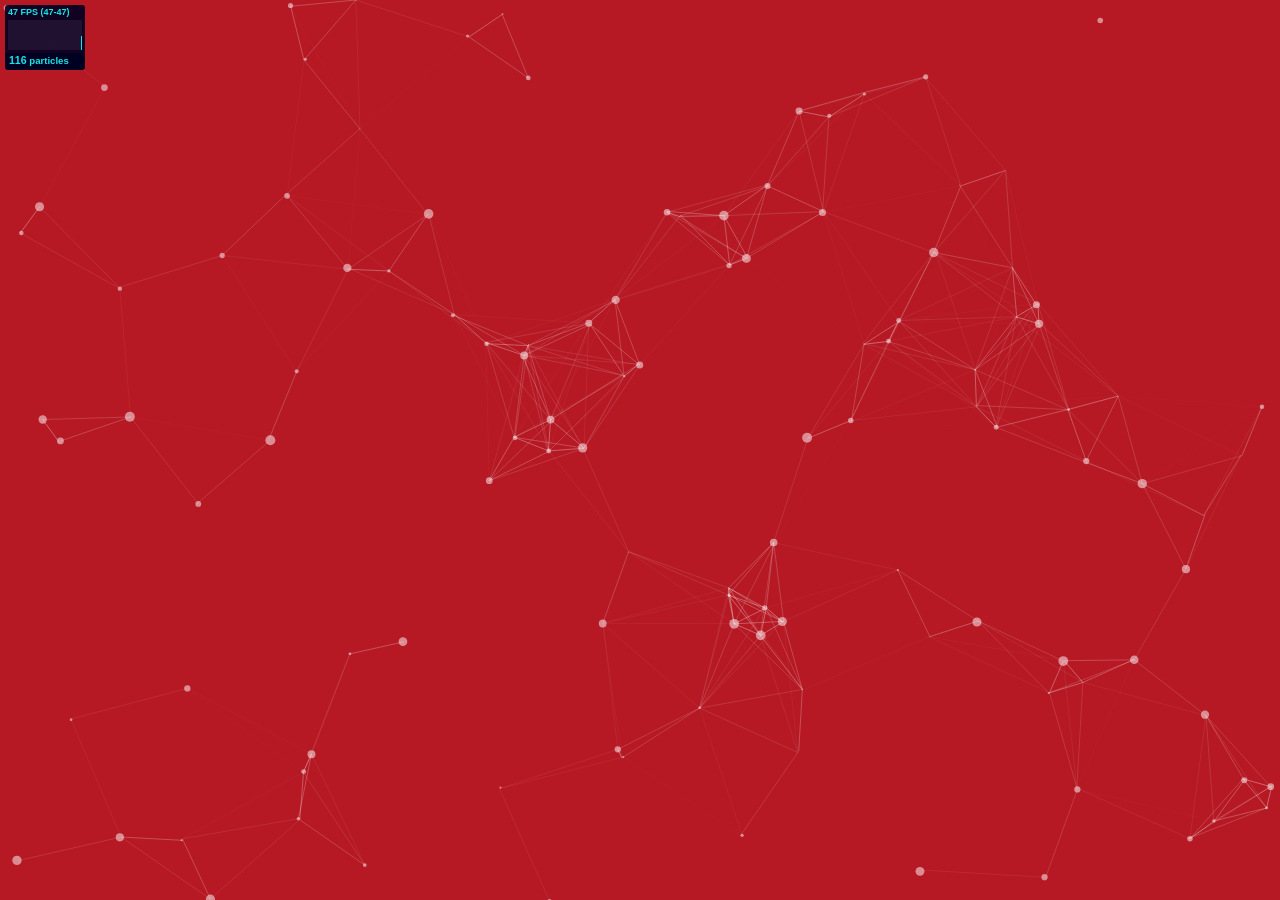
<file: js/particles.js-master/demo/index.html>
<!DOCTYPE html>
<html lang="en">
<head>
  <meta charset="utf-8">
  <title>particles.js</title>
  <meta name="description" content="particles.js is a lightweight JavaScript library for creating particles.">
  <meta name="author" content="Vincent Garreau" />
  <meta name="viewport" content="width=device-width, initial-scale=1.0, minimum-scale=1.0, maximum-scale=1.0, user-scalable=no">
  <link rel="stylesheet" media="screen" href="css/style.css">
</head>
<body>

<!-- count particles -->
<div class="count-particles">
  <span class="js-count-particles">--</span> particles
</div>

<!-- particles.js container -->
<div id="particles-js"></div>

<!-- scripts -->
<script src="../particles.js"></script>
<script src="js/app.js"></script>

<!-- stats.js -->
<script src="js/lib/stats.js"></script>
<script>
  var count_particles, stats, update;
  stats = new Stats;
  stats.setMode(0);
  stats.domElement.style.position = 'absolute';
  stats.domElement.style.left = '0px';
  stats.domElement.style.top = '0px';
  document.body.appendChild(stats.domElement);
  count_particles = document.querySelector('.js-count-particles');
  update = function() {
    stats.begin();
    stats.end();
    if (window.pJSDom[0].pJS.particles && window.pJSDom[0].pJS.particles.array) {
      count_particles.innerText = window.pJSDom[0].pJS.particles.array.length;
    }
    requestAnimationFrame(update);
  };
  requestAnimationFrame(update);
</script>

</body>
</html>
</file>
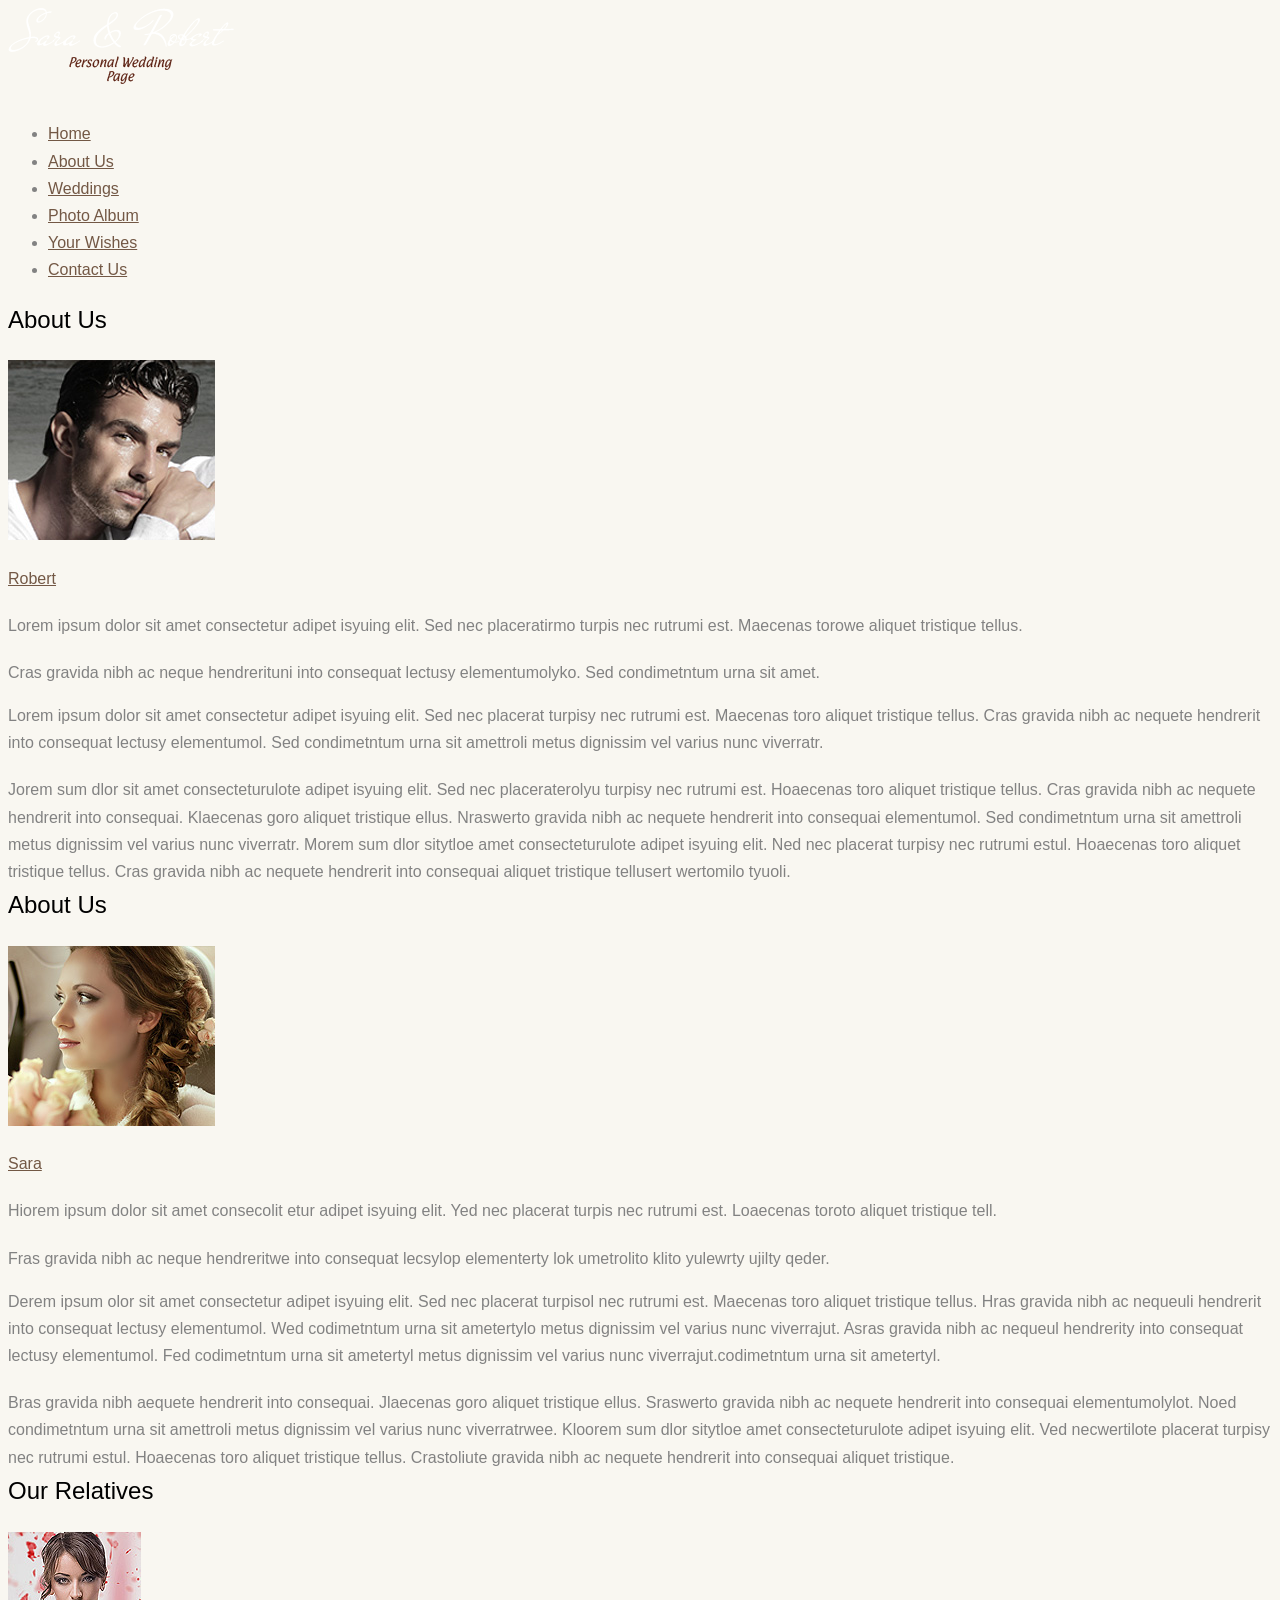
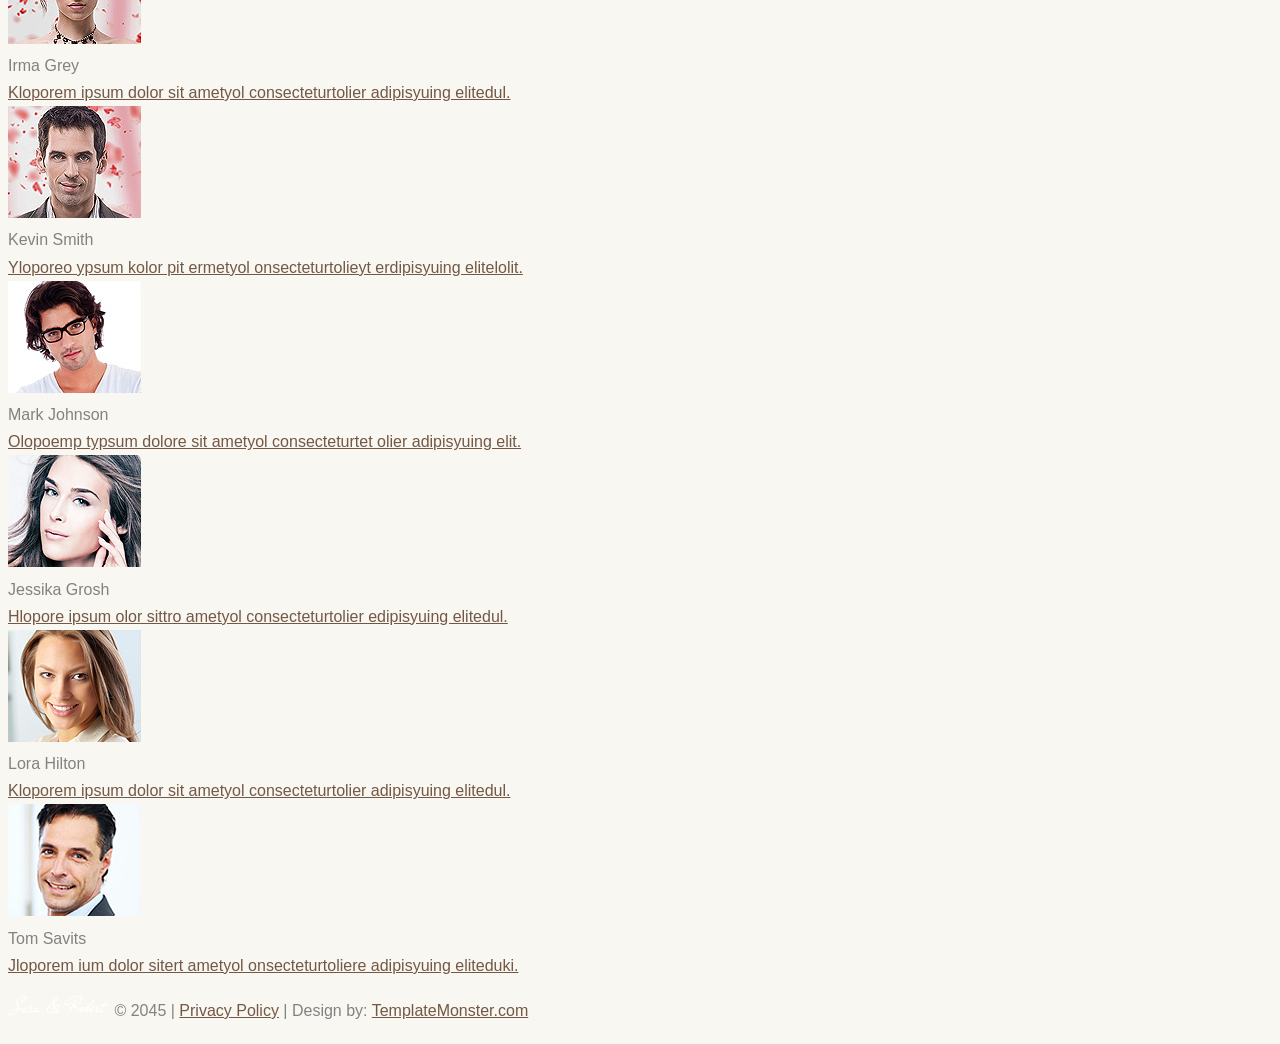
<file: about-us.html>
<!DOCTYPE html>
<html lang="en">
<head>
<title>Sara &amp; Robert | About Us</title>
<meta charset="utf-8">
<link rel="icon" href="images/favicon.ico">
<link rel="shortcut icon" href="images/favicon.ico">
<link rel="stylesheet" href="css/style.css">
<script src="js/jquery.js"></script>
<script src="js/jquery-migrate-1.1.1.js"></script>
<script src="js/superfish.js"></script>
<script src="js/jquery.equalheights.js"></script>
<script src="js/jquery.easing.1.3.js"></script>
<!--[if lt IE 9]>
<script src="js/html5shiv.js"></script>
<link rel="stylesheet" media="screen" href="css/ie.css">
<![endif]-->
</head>
<body  class="page1">
<header>
  <div class="container_12">
    <div class="grid_12">
      <h1><a href="index.html"><img src="images/logo.png" alt=""></a></h1>
      <div class="menu_block">
        <nav>
          <ul class="sf-menu">
            <li><a href="index.html">Home</a></li>
            <li class="with_ul current"><a href="about-us.html">About Us</a>
              <ul>
                <li><a href="#">Presentation</a></li>
                <li><a href="#">Calendar</a></li>
              </ul>
            </li>
            <li><a href="weddings.html">Weddings</a></li>
            <li><a href="photo-album.html">Photo Album</a></li>
            <li><a href="your-wishes.html">Your Wishes</a></li>
            <li><a href="contact-us.html">Contact Us</a></li>
          </ul>
        </nav>
        <div class="clear"></div>
      </div>
      <div class="clear"></div>
    </div>
  </div>
</header>
<div class="content">
  <div class="container_12">
    <div class="grid_6">
      <h2>About Us</h2>
      <img src="images/page2_img1.jpg" alt="" class="img_inner fleft fl2">
      <div class="extra_wrapper">
        <p class="text1 col1"> <a href="#">Robert</a> </p>
        <p>Lorem ipsum dolor sit amet consectetur adipet isyuing elit. Sed nec placeratirmo turpis nec rutrumi est. Maecenas torowe aliquet tristique tellus. </p>
        Cras gravida nibh ac neque hendrerituni into consequat lectusy elementumolyko. Sed condimetntum urna sit amet. </div>
      <div class="clear"></div>
      <p>Lorem ipsum dolor sit amet consectetur adipet isyuing elit. Sed nec placerat turpisy nec rutrumi est. Maecenas toro aliquet tristique tellus. Cras gravida nibh ac nequete hendrerit into consequat lectusy elementumol. Sed condimetntum urna sit amettroli metus dignissim vel varius nunc viverratr. </p>
      Jorem sum dlor sit amet consecteturulote adipet isyuing elit. Sed nec placeraterolyu turpisy nec rutrumi est. Hoaecenas toro aliquet tristique tellus. Cras gravida nibh ac nequete hendrerit into consequai. Klaecenas goro aliquet tristique ellus. Nraswerto gravida nibh ac nequete hendrerit into consequai elementumol. Sed condimetntum urna sit amettroli metus dignissim vel varius nunc viverratr. Morem sum dlor sitytloe amet consecteturulote adipet isyuing elit. Ned nec placerat turpisy nec rutrumi estul. Hoaecenas toro aliquet tristique tellus. Cras gravida nibh ac nequete hendrerit into consequai aliquet tristique tellusert wertomilo tyuoli. </div>
    <div class="grid_6">
      <h2>About Us</h2>
      <img src="images/page2_img2.jpg" alt="" class="img_inner fleft fl2">
      <div class="extra_wrapper">
        <p class="text1 col1"> <a href="#">Sara</a> </p>
        <p>Hiorem ipsum dolor sit amet consecolit etur adipet isyuing elit. Yed nec placerat turpis nec rutrumi est. Loaecenas toroto aliquet tristique tell. </p>
        Fras gravida nibh ac neque hendreritwe into consequat lecsylop elementerty lok umetrolito klito yulewrty ujilty qeder. </div>
      <div class="clear"></div>
      <p>Derem ipsum olor sit amet consectetur adipet isyuing elit. Sed nec placerat turpisol nec rutrumi est. Maecenas toro aliquet tristique tellus. Hras gravida nibh ac nequeuli hendrerit into consequat lectusy elementumol. Wed codimetntum urna sit ametertylo metus dignissim vel varius nunc viverrajut. Asras gravida nibh ac nequeul hendrerity into consequat lectusy elementumol. Fed codimetntum urna sit ametertyl metus dignissim vel varius nunc viverrajut.codimetntum urna sit ametertyl.</p>
      Bras gravida nibh aequete hendrerit into consequai. Jlaecenas goro aliquet tristique ellus. Sraswerto gravida nibh ac nequete hendrerit into consequai elementumolylot. Noed condimetntum urna sit amettroli metus dignissim vel varius nunc viverratrwee. Kloorem sum dlor sitytloe amet consecteturulote adipet isyuing elit. Ved necwertilote placerat turpisy nec rutrumi estul. Hoaecenas toro aliquet tristique tellus. Crastoliute gravida nibh ac nequete hendrerit into consequai aliquet tristique. </div>
    <div class="clear"></div>
    <div class="grid_12">
      <h2 class="head1">Our Relatives</h2>
    </div>
    <div class="clear"></div>
    <div class="grid_2"> <img src="images/page2_img3.jpg" alt="" class="img_inner i1">
      <div class="col1">Irma Grey </div>
      <a href="#">Kloporem ipsum dolor sit ametyol consecteturtolier adipisyuing elitedul.</a> </div>
    <div class="grid_2"> <img src="images/page2_img4.jpg" alt="" class="img_inner i1">
      <div class="col1">Kevin Smith </div>
      <a href="#">Yloporeo ypsum kolor pit ermetyol onsecteturtolieyt erdipisyuing elitelolit.</a> </div>
    <div class="grid_2"> <img src="images/page2_img5.jpg" alt="" class="img_inner i1">
      <div class="col1">Mark Johnson </div>
      <a href="#">Olopoemp typsum dolore sit ametyol consecteturtet olier adipisyuing elit.</a> </div>
    <div class="grid_2"> <img src="images/page2_img6.jpg" alt="" class="img_inner i1">
      <div class="col1">Jessika Grosh </div>
      <a href="#">Hlopore ipsum olor sittro ametyol consecteturtolier edipisyuing elitedul.</a> </div>
    <div class="grid_2"> <img src="images/page2_img7.jpg" alt="" class="img_inner i1">
      <div class="col1">Lora Hilton </div>
      <a href="#">Kloporem ipsum dolor sit ametyol consecteturtolier adipisyuing elitedul.</a> </div>
    <div class="grid_2"> <img src="images/page2_img8.jpg" alt="" class="img_inner i1">
      <div class="col1">Tom Savits </div>
      <a href="#">Jloporem ium dolor sitert ametyol onsecteturtoliere adipisyuing eliteduki.</a> </div>
  </div>
</div>
<footer>
  <div class="container_12">
    <div class="grid_12">
      <div class="socials"> <a href="#"></a> <a href="#"></a> <a href="#"></a> </div>
      <p><a href="index.html" class="footer_logo"><img src="images/footer_logo.png"  alt=""></a> &copy; 2045 | <a href="#">Privacy Policy</a> | Design by: <a href="http://www.templatemonster.com">TemplateMonster.com</a></p>
    </div>
    <div class="clear"></div>
  </div>
</footer>
</body>
</html>
</file>
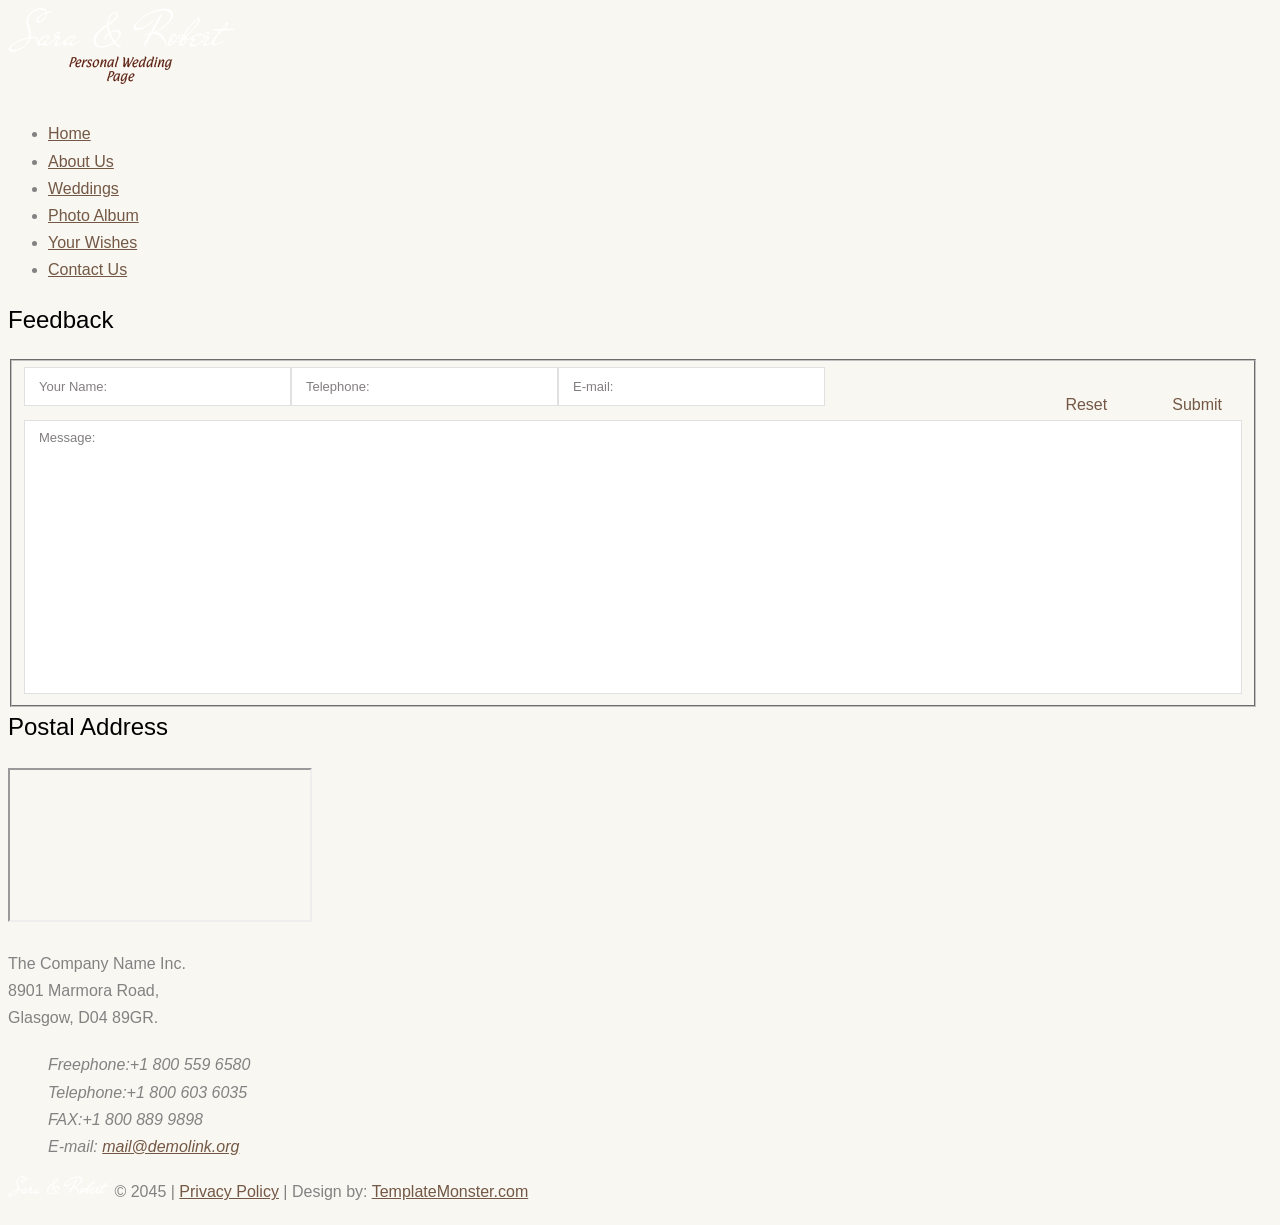
<file: contact-us.html>
<!DOCTYPE html>
<html lang="en">
<head>
<title>Sara &amp; Robert | Contact Us</title>
<meta charset="utf-8">
<link rel="icon" href="images/favicon.ico">
<link rel="shortcut icon" href="images/favicon.ico">
<link rel="stylesheet" href="css/style.css">
<link rel="stylesheet" href="css/form.css">
<script src="js/jquery.js"></script>
<script src="js/forms.js"></script>
<script src="js/jquery-migrate-1.1.1.js"></script>
<script src="js/superfish.js"></script>
<script src="js/jquery.equalheights.js"></script>
<script src="js/jquery.easing.1.3.js"></script>
<!--[if lt IE 9]>
<script src="js/html5shiv.js"></script>
<link rel="stylesheet" media="screen" href="css/ie.css">
<![endif]-->
</head>
<body>
<header>
  <div class="container_12">
    <div class="grid_12">
      <h1><a href="index.html"><img src="images/logo.png" alt=""></a></h1>
      <div class="menu_block">
        <nav>
          <ul class="sf-menu">
            <li><a href="index.html">Home</a></li>
            <li class="with_ul"><a href="about-us.html">About Us</a>
              <ul>
                <li><a href="#">Presentation</a></li>
                <li><a href="#">Calendar</a></li>
              </ul>
            </li>
            <li><a href="weddings.html">Weddings</a></li>
            <li><a href="photo-album.html">Photo Album</a></li>
            <li><a href="your-wishes.html">Your Wishes</a></li>
            <li class="current"><a href="contact-us.html">Contact Us</a></li>
          </ul>
        </nav>
        <div class="clear"></div>
      </div>
      <div class="clear"></div>
    </div>
  </div>
</header>
<div class="content">
  <div class="container_12 pp">
    <div class="grid_5">
      <h2>Feedback </h2>
      <form id="form" class="f1" action="#">
        <div class="success_wrapper">
          <div class="success">Contact form submitted!<br>
            <strong>We will be in touch soon.</strong> </div>
        </div>
        <fieldset>
          <label class="name">
            <input type="text" value="Your Name:">
            <br class="clear">
            <span class="error error-empty">*This is not a valid name.</span><span class="empty error-empty">*This field is required.</span> </label>
          <label class="phone">
            <input type="tel" value="Telephone:">
            <br class="clear">
            <span class="error error-empty">*This is not a valid telephone number.</span><span class="empty error-empty">*This field is required.</span> </label>
          <label class="email">
            <input type="text" value="E-mail:">
            <br class="clear">
            <span class="error error-empty">*This is not a valid email address.</span><span class="empty error-empty">*This field is required.</span> </label>
          <label class="message">
            <textarea>Message:</textarea>
            <br class="clear">
            <span class="error">*The message is too short.</span> <span class="empty">*This field is required.</span> </label>
          <div class="clear"></div>
          <div class="btns"><a data-type="reset" class="btn">Reset</a><a data-type="submit" class="btn">Submit</a>
            <div class="clear"></div>
          </div>
        </fieldset>
      </form>
    </div>
    <div class="grid_7">
      <h2>Postal Address</h2>
      <div class="map">
        <figure class="img_inner">
          <iframe src="http://maps.google.com/maps?f=q&amp;source=s_q&amp;hl=en&amp;geocode=&amp;q=Brooklyn,+New+York,+NY,+United+States&amp;aq=0&amp;sll=37.0625,-95.677068&amp;sspn=61.282355,146.513672&amp;ie=UTF8&amp;hq=&amp;hnear=Brooklyn,+Kings,+New+York&amp;ll=40.649974,-73.950005&amp;spn=0.01628,0.025663&amp;z=14&amp;iwloc=A&amp;output=embed"></iframe>
        </figure>
        <p class="col2">The Company Name Inc.<br>
          8901 Marmora Road,<br>
          Glasgow, D04 89GR.</p>
        <address class="col2">
        <dl>
          <dt> </dt>
          <dd><span>Freephone:</span>+1 800 559 6580</dd>
          <dd><span>Telephone:</span>+1 800 603 6035</dd>
          <dd><span>FAX:</span>+1 800 889 9898</dd>
          <dd>E-mail: <a href="#" class="link-1">mail@demolink.org</a></dd>
        </dl>
        </address>
      </div>
    </div>
  </div>
</div>
<footer>
  <div class="container_12">
    <div class="grid_12">
      <div class="socials"> <a href="#"></a> <a href="#"></a> <a href="#"></a> </div>
      <p><a href="index.html" class="footer_logo"><img src="images/footer_logo.png"  alt=""></a> &copy; 2045 | <a href="#">Privacy Policy</a> | Design by: <a href="http://www.templatemonster.com">TemplateMonster.com</a></p>
    </div>
    <div class="clear"></div>
  </div>
</footer>
</body>
</html>
</file>
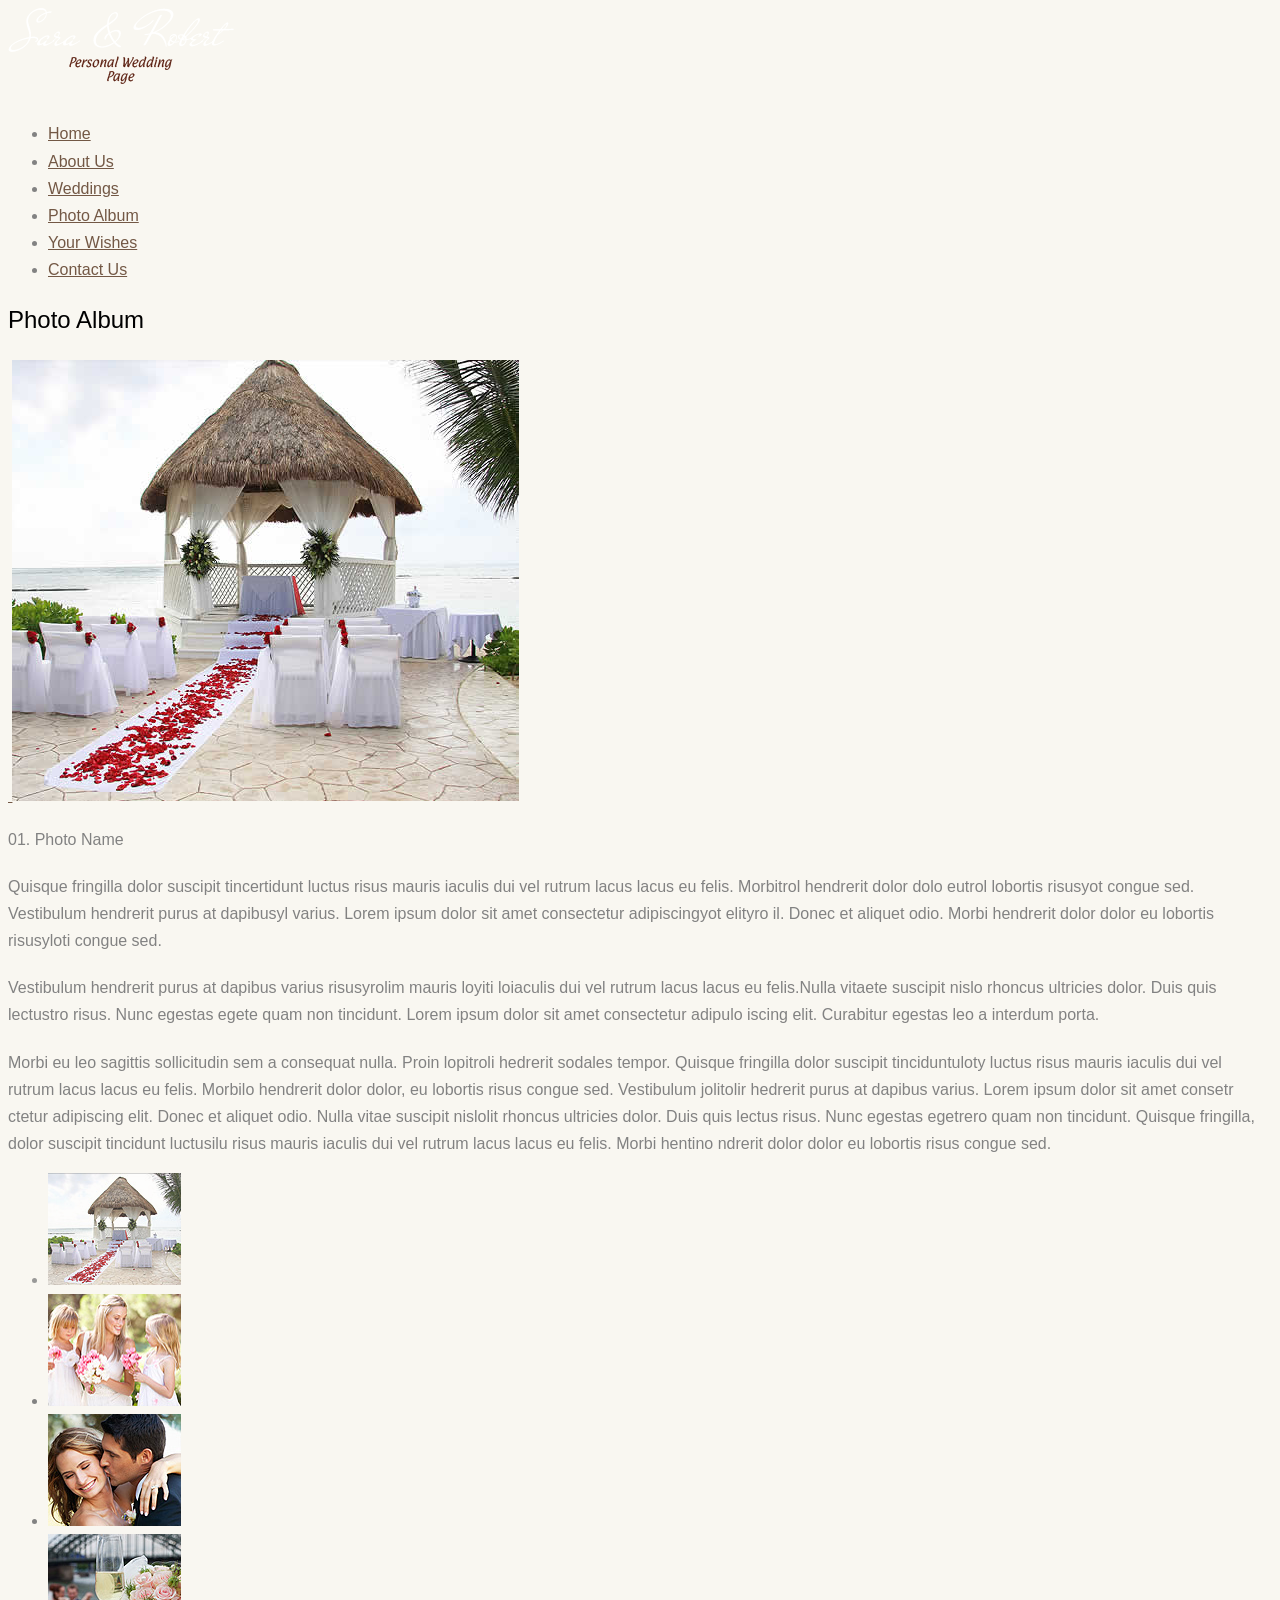
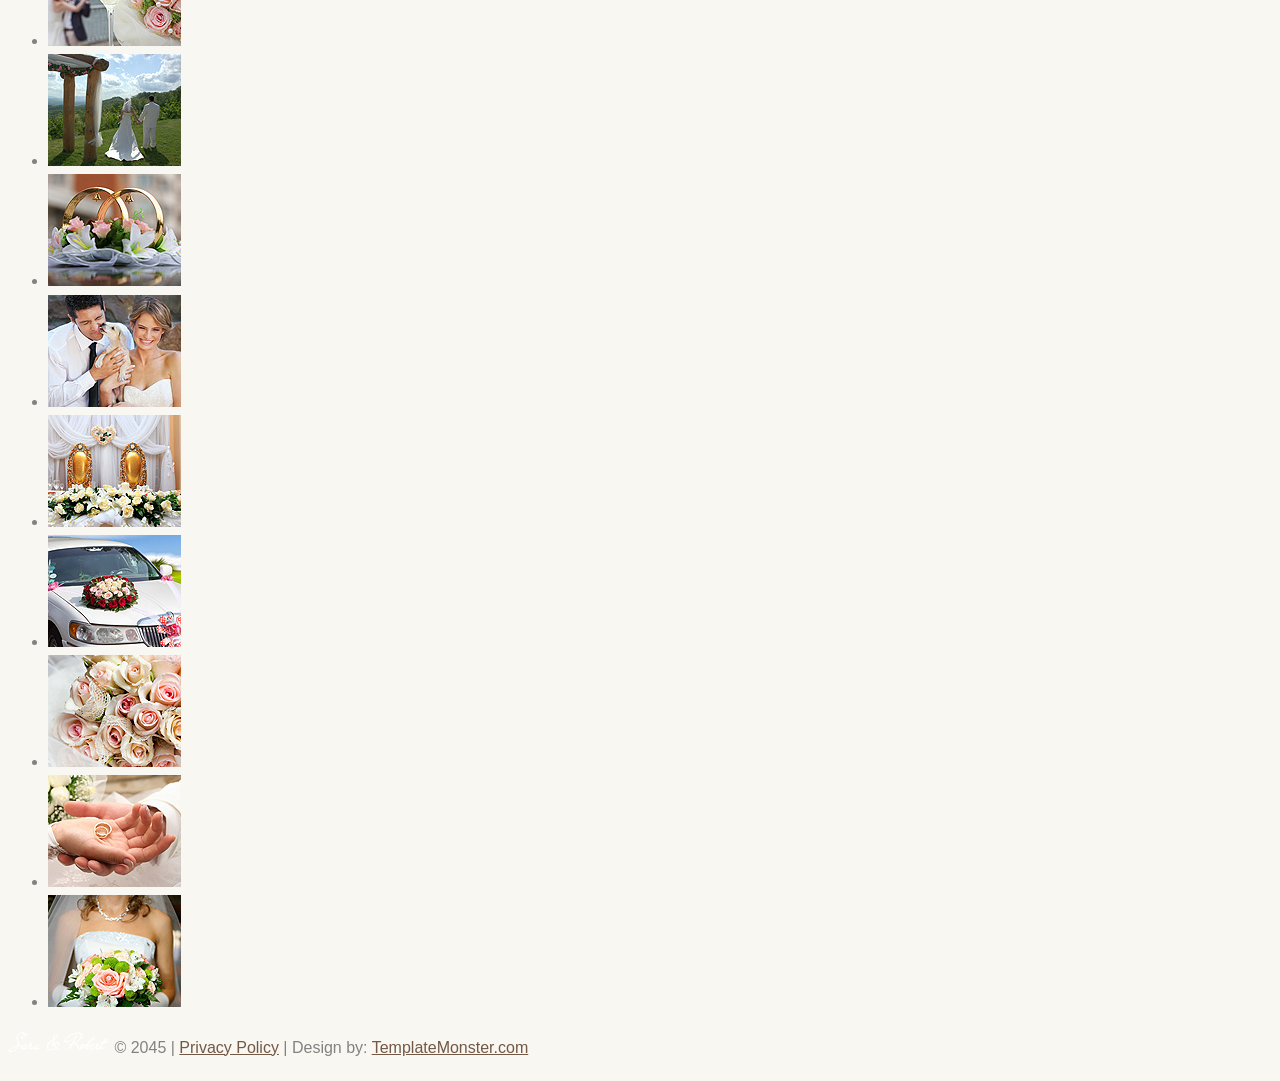
<file: photo-album.html>
<!DOCTYPE html>
<html lang="en">
<head>
<title>Sara &amp; Robert | Photo Album</title>
<meta charset="utf-8">
<link rel="icon" href="images/favicon.ico">
<link rel="shortcut icon" href="images/favicon.ico">
<link rel="stylesheet" href="css/style.css">
<script src="js/jquery.js"></script>
<script src="js/jquery-migrate-1.1.1.js"></script>
<script src="js/superfish.js"></script>
<script src="js/jquery.equalheights.js"></script>
<script src="js/jquery.easing.1.3.js"></script>
<script src="js/jquery.opacityrollover.js"></script>
<script src="js/jquery.galleriffic.js"></script>
<script>
$(window).load(function () {
    if ($("#thumbs").length) {
        $('div.content').css('display', 'block');
        // Initially set opacity on thumbs and add
        // additional styling for hover effect on thumbs
        var onMouseOutOpacity = 1.0;
        $('#thumbs ul.thumbs li').opacityrollover({
            mouseOutOpacity: onMouseOutOpacity,
            mouseOverOpacity: 0.8,
            fadeSpeed: 'fast',
            exemptionSelector: '.selected'
        });
        // Initialize Advanced Galleriffic Gallery
        var gallery = $('#thumbs').galleriffic({
            delay: 2500,
            numThumbs: 12,
            enableTopPager: false,
            enableBottomPager: true,
            maxPagesToShow: 1,
            imageContainerSel: '#slideshow',
            controlsContainerSel: '#controls',
            captionContainerSel: '#caption',
            loadingContainerSel: '#loading',
            renderSSControls: false,
            renderNavControls: false,
            playLinkText: 'Play Slideshow',
            pauseLinkText: 'Pause Slideshow',
            prevLinkText: '&lsaquo; Previous Photo',
            nextLinkText: 'Next Photo &rsaquo;',
            nextPageLinkText: '',
            prevPageLinkText: '',
            enableHistory: false,
            autoStart: false,
            syncTransitions: true,
            defaultTransitionDuration: 0,
            onSlideChange: function (prevIndex, nextIndex) {
                // 'this' refers to the gallery, which is an extension of $('#thumbs')
                this.find('ul.thumbs').children()
                    .eq(prevIndex).fadeTo('fast', onMouseOutOpacity).end()
                    .eq(nextIndex).fadeTo('fast', 0.8);
            },
            onPageTransitionOut: function (callback) {
                this.fadeTo('fast', 1.0, callback);
            },
            onPageTransitionIn: function () {
                this.fadeTo('fast', 1.0);
            }
        });
    }
});
</script>
<!--[if lt IE 9]>
<script src="js/html5shiv.js"></script>
<link rel="stylesheet" media="screen" href="css/ie.css">
<![endif]-->
</head>
<body class="page1">
<header>
  <div class="container_12">
    <div class="grid_12">
      <h1><a href="index.html"><img src="images/logo.png" alt=""></a></h1>
      <div class="menu_block">
        <nav>
          <ul class="sf-menu">
            <li><a href="index.html">Home</a></li>
            <li class="with_ul"><a href="about-us.html">About Us</a>
              <ul>
                <li><a href="#">Presentation</a></li>
                <li><a href="#">Calendar</a></li>
              </ul>
            </li>
            <li><a href="weddings.html">Weddings</a></li>
            <li class="current"><a href="photo-album.html">Photo Album</a></li>
            <li><a href="your-wishes.html">Your Wishes</a></li>
            <li><a href="contact-us.html">Contact Us</a></li>
          </ul>
        </nav>
        <div class="clear"></div>
      </div>
      <div class="clear"></div>
    </div>
  </div>
</header>
<div class="content">
  <div class="container_12">
    <div class="grid_12">
      <h2>Photo Album</h2>
      <div class="grid_12 omega alpha">
        <div id="gallery" class="content advanced_gallery">
          <div class="slideshow-container">
            <div id="loading" class="loader"></div>
            <div id="slideshow" class="slideshow simple"></div>
          </div>
          <div id="caption" class="caption-container"></div>
        </div>
      </div>
      <div class="grid_12 alpha omega">
        <div id="thumbs" class="navigation">
          <ul class="thumbs noscript">
            <li> <a class="thumb img_inner" href="images/big1.jpg"> <img src="images/thumb1.jpg" alt=""></a>
              <div class="caption">
                <p class="col1 text1">01. Photo Name</p>
                <p>Quisque fringilla dolor suscipit tincertidunt luctus risus mauris iaculis dui vel rutrum lacus lacus eu felis. Morbitrol hendrerit dolor dolo eutrol lobortis risusyot congue sed. Vestibulum hendrerit purus at dapibusyl varius. Lorem ipsum dolor sit amet consectetur adipiscingyot elityro il. Donec et aliquet odio. Morbi hendrerit dolor dolor eu lobortis risusyloti congue sed. </p>
                <p>Vestibulum hendrerit purus at dapibus varius risusyrolim mauris loyiti loiaculis dui vel rutrum lacus lacus eu felis.Nulla vitaete suscipit nislo rhoncus ultricies dolor. Duis quis lectustro risus. Nunc egestas egete quam non tincidunt. Lorem ipsum dolor sit amet consectetur adipulo iscing elit. Curabitur egestas leo a interdum porta. </p>
                Morbi eu leo sagittis sollicitudin sem a consequat nulla. Proin lopitroli hedrerit sodales tempor. Quisque fringilla dolor suscipit tinciduntuloty luctus risus mauris iaculis dui vel rutrum lacus lacus eu felis. Morbilo hendrerit dolor dolor, eu lobortis risus congue sed. Vestibulum jolitolir hedrerit purus at dapibus varius. Lorem ipsum dolor sit amet consetr ctetur adipiscing elit. Donec et aliquet odio. Nulla vitae suscipit nislolit rhoncus ultricies dolor. Duis quis lectus risus. Nunc egestas egetrero quam non tincidunt. Quisque fringilla, dolor suscipit tincidunt luctusilu risus mauris iaculis dui vel rutrum lacus lacus eu felis. Morbi hentino ndrerit dolor dolor eu lobortis risus congue sed. </div>
            </li>
            <li class="last"> <a class="thumb img_inner" href="images/big2.jpg"> <img src="images/thumb2.jpg" alt=""></a>
              <div class="caption">
                <p class="col1 text1">02. Photo Name</p>
                <p>Quisque fringilla dolor suscipit tincertidunt luctus risus mauris iaculis dui vel rutrum lacus lacus eu felis. Morbitrol hendrerit dolor dolo eutrol lobortis risusyot congue sed. Vestibulum hendrerit purus at dapibusyl varius. Lorem ipsum dolor sit amet consectetur adipiscingyot elityro il. Donec et aliquet odio. Morbi hendrerit dolor dolor eu lobortis risusyloti congue sed. </p>
                <p>Vestibulum hendrerit purus at dapibus varius risusyrolim mauris loyiti loiaculis dui vel rutrum Curabitur egestas leo a interdum porta. </p>
                Morbi eu leo sagittis sollicitudin sem a consequat nulla. Proin lopitroli hedrerit sodales tempor. Quisque fringilla dolor suscipit tinciduntuloty luctus risus mauris iaculis dui vel rutrum lacus lacus eu felis. Morbilo hendrerit dolor dolor, eu lobortis risus congue sed. Vestibulum jolitolir hedrerit purus at dapibus varius. Lorem ipsum dolor sit amet consetr ctetur adipiscing elit. Donec et aliquet odio. Nulla vitae suscipit nislolit rhoncus ultricies dolor. Duis quis lectus risus. Nunc egestas egetrero quam non tincidunt. Quisque fringilla, dolor suscipit tincidunt luctusilu risus mauris iaculis dui vel rutrum lacus lacus eu felis. Morbi hentino ndrerit dolor dolor eu lobortis risus congue sed. </div>
            </li>
            <li> <a class="thumb img_inner" href="images/big3.jpg"> <img src="images/thumb3.jpg" alt=""></a>
              <div class="caption">
                <p class="col1 text1">03. Photo Name</p>
                <p>Quisque fringilla dolor suscipit tincertidunt luctus risus mauris iaculis dui vel rutrum lacus lacus eu felis. Morbitrol hendrerit dolor dolo eutrol lobortis risusyot congue sed. Vestibulum hendrerit purus at dapibusyl varius. Lorem ipsum dolor sit amet consectetur adipiscingyot elityro il. Donec et aliquet odio. Morbi hendrerit dolor dolor eu lobortis risusyloti congue sed. </p>
                <p>Vestibulum hendrerit purus at dapibus varius risusyrolim mauris loyiti loiaculis dui vel rutrum lacus lacus eu felis.Nulla vitaete suscipit nislo rhoncus ultricies dolor. Duis quis lectustro risus. Nunc egestas egete quam non tincidunt. Lorem ipsum dolor sit amet consectetur adipulo iscing elit. Curabitur egestas leo a interdum porta. </p>
              </div>
            </li>
            <li> <a class="thumb img_inner" href="images/big4.jpg"> <img src="images/thumb4.jpg" alt=""></a>
              <div class="caption">
                <p class="col1 text1">04. Photo Name</p>
                <p>Quisque fringilla dolor suscipit tincertidunt luctus risus mauris iaculis dui vel rutrum lacus lacus eu felis. </p>
                <p>Vestibulum hendrerit purus at dapibus varius risusyrolim mauris loyiti loiaculis dui vel rutrum lacus lacus eu felis.Nulla vitaete suscipit nislo rhoncus ultricies dolor. Duis quis lectustro risus. Nunc egestas egete quam non tincidunt. Lorem ipsum dolor sit amet consectetur adipulo iscing elit. Curabitur egestas leo a interdum porta. </p>
                Morbi eu leo sagittis sollicitudin sem a consequat nulla. Proin lopitroli hedrerit sodales tempor. Quisque fringilla dolor suscipit tinciduntuloty luctus risus mauris iaculis dui vel rutrum lacus lacus eu felis. Morbilo hendrerit dolor dolor, eu lobortis risus congue sed. Vestibulum jolitolir hedrerit purus at dapibus varius. Lorem ipsum dolor sit amet consetr ctetur adipiscing elit. Donec et aliquet odio. Nulla vitae suscipit nislolit rhoncus ultricies dolor. Duis quis lectus risus. Nunc egestas egetrero quam non tincidunt. Quisque fringilla, dolor suscipit tincidunt luctusilu risus mauris iaculis dui vel rutrum lacus lacus eu felis. Morbi hentino ndrerit dolor dolor eu lobortis risus congue sed. </div>
            </li>
            <li> <a class="thumb img_inner" href="images/big5.jpg"> <img src="images/thumb5.jpg" alt=""></a>
              <div class="caption">
                <p class="col1 text1">05. Photo Name</p>
                <p>Quisque fringilla dolor suscipit tincertidunt luctus risus mauris iaculis dui vel rutrum lacus lacus eu felis. Morbitrol hendrerit dolor dolo eutrol lobortis risusyot congue sed. Vestibulum hendrerit purus at dapibusyl varius. Lorem ipsum dolor sit amet consectetur adipiscingyot elityro il. Donec et aliquet odio. Morbi hendrerit dolor dolor eu lobortis risusyloti congue sed. </p>
                Morbi eu leo sagittis sollicitudin sem a consequat nulla. Proin lopitroli hedrerit sodales tempor. Quisque fringilla dolor suscipit tinciduntuloty luctus risus mauris iaculis dui vel rutrum lacus lacus eu felis. Morbilo hendrerit dolor dolor, eu lobortis risus congue sed. Vestibulum jolitolir hedrerit purus at dapibus varius. Lorem ipsum dolor sit amet consetr ctetur adipiscing elit. Donec et aliquet odio. Nulla vitae suscipit nislolit rhoncus ultricies dolor. Duis quis lectus risus. Nunc egestas egetrero quam non tincidunt. Quisque fringilla, dolor suscipit tincidunt luctusilu risus mauris iaculis dui vel rutrum lacus lacus eu felis. Morbi hentino ndrerit dolor dolor eu lobortis risus congue sed. </div>
            </li>
            <li class="last"> <a class="thumb img_inner" href="images/big6.jpg"> <img src="images/thumb6.jpg" alt=""></a>
              <div class="caption">
                <p class="col1 text1">06. Photo Name</p>
                <p>Quisque fringilla dolor suscipit tincertidunt luctus risus mauris iaculis dui vel rutrum lacus lacus eu felis. Morbitrol hendrerit dolor dolo eutrol lobortis risusyot congue sed. Vestibulum hendrerit purus at dapibusyl varius. Lorem ipsum dolor sit amet consectetur adipiscingyot elityro il. Donec et aliquet odio. Morbi hendrerit dolor dolor eu lobortis risusyloti congue sed. </p>
                <p>Vestibulum hendrerit purus at dapibus varius risusyrolim mauris loyiti loiaculis dui vel rutrum lacus lacus eu felis.Nulla vitaete suscipit nislo rhoncus ultricies dolor. Duis quis lectustro risus. Nunc egestas egete quam non tincidunt. Lorem ipsum dolor sit amet consectetur adipulo iscing elit. Curabitur egestas leo a interdum porta. </p>
                Morbi eu leo sagittis sollicitudin sem a consequat nulla. Proin lopitroli hedrerit sodales tempor. Quisque fringilla dolor suscipit tinciduntuloty luctus risus mauris iaculis dui vel rutrum lacus lacus eu felis. Morbilo hendrerit dolor dolor, eu lobortis risus congue sed. Vestibulum jolitolir hedrerit purus at dapibus varius. Lorem ipsum dolor sit amet consetr </div>
            </li>
            <li> <a class="thumb img_inner" href="images/big7.jpg"> <img src="images/thumb7.jpg" alt=""></a>
              <div class="caption">
                <p class="col1 text1">07. Photo Name</p>
                <p>Vestibulum hendrerit purus at dapibus varius risusyrolim mauris loyiti loiaculis dui vel rutrum lacus lacus eu felis.Nulla vitaete suscipit nislo rhoncus ultricies dolor. Duis quis lectustro risus. Nunc egestas egete quam non tincidunt. Lorem ipsum dolor sit amet consectetur adipulo iscing elit. Curabitur egestas leo a interdum porta. </p>
                <p>Quisque fringilla dolor suscipit tincertidunt luctus risus mauris iaculis dui vel rutrum lacus lacus eu felis. Morbitrol hendrerit dolor dolo eutrol lobortis risusyot congue sed. Vestibulum hendrerit purus at dapibusyl varius. Lorem ipsum dolor sit amet consectetur adipiscingyot elityro il. Donec et aliquet odio. Morbi hendrerit dolor dolor eu lobortis risusyloti congue sed. </p>
                Morbi eu leo sagittis sollicitudin sem a consequat nulla. Proin lopitroli hedrerit sodales tempor. Quisque fringilla dolor suscipit tinciduntuloty luctus risus mauris iaculis dui vel rutrum lacus lacus eu felis. Morbilo hendrerit dolor dolor, eu lobortis risus congue sed. Vestibulum jolitolir hedrerit purus at dapibus varius. Lorem ipsum dolor sit amet consetr ctetur adipiscing elit. Donec et aliquet odio. Nulla vitae suscipit nislolit rhoncus ultricies dolor. Duis quis lectus risus. Nunc egestas egetrero quam non tincidunt. Quisque fringilla, dolor suscipit tincidunt luctusilu risus mauris iaculis dui vel rutrum lacus lacus eu felis. Morbi hentino ndrerit dolor dolor eu lobortis risus congue sed. </div>
            </li>
            <li class="last"> <a class="thumb img_inner" href="images/big8.jpg"> <img src="images/thumb8.jpg" alt=""></a>
              <div class="caption">
                <p class="col1 text1">08. Photo Name</p>
                <p>Quisque fringilla dolor suscipit tincertidunt luctus risus mauris iaculis dui vel rutrum lacus lacus eu felis. Morbitrol hendrerit dolor dolo eutrol lobortis risusyot congue sed. Vestibulum hendrerit purus at dapibusyl varius. Lorem ipsum dolor sit amet consectetur adipiscingyot elityro il. Donec et aliquet odio. Morbi hendrerit dolor dolor eu lobortis risusyloti congue sed. </p>
                Morbi eu leo sagittis sollicitudin sem a consequat nulla. Proin lopitroli hedrerit sodales tempor. Quisque fringilla dolor suscipit tinciduntuloty luctus risus mauris iaculis dui vel rutrum lacus lacus eu felis. Morbilo hendrerit dolor dolor, eu lobortis risus congue sed. Vestibulum jolitolir hedrerit purus at dapibus varius. Lorem ipsum dolor sit amet consetr ctetur adipiscing elit. Donec et aliquet odio. Nulla vitae suscipit nislolit rhoncus ultricies dolor. Duis quis lectus risus. Nunc egestas egetrero quam non tincidunt. Quisque fringilla, dolor suscipit tincidunt luctusilu risus mauris iaculis dui vel rutrum lacus lacus eu felis. Morbi hentino ndrerit dolor dolor eu lobortis risus congue sed.
                <p>Vestibulum hendrerit purus at dapibus varius risusyrolim mauris loyiti loiaculis dui vel rutrum lacus lacus eu felis.Nulla vitaete suscipit nislo rhoncus ultricies dolor. Duis quis lectustro risus. Nunc egestas egete quam non tincidunt. Lorem ipsum dolor sit amet consectetur adipulo iscing elit. Curabitur egestas leo a interdum porta. </p>
              </div>
            </li>
            <li> <a class="thumb img_inner" href="images/big9.jpg"> <img src="images/thumb9.jpg" alt=""></a>
              <div class="caption">
                <p class="col1 text1">09. Photo Name</p>
                Morbi eu leo sagittis sollicitudin sem a consequat nulla. Proin lopitroli hedrerit sodales tempor. Quisque fringilla dolor suscipit tinciduntuloty luctus risus mauris iaculis dui vel rutrum lacus lacus eu felis. Morbilo hendrerit dolor dolor, eu lobortis risus congue sed. Vestibulum jolitolir hedrerit purus at dapibus varius. Lorem ipsum dolor sit amet consetr ctetur adipiscing elit. Donec et aliquet odio. Nulla vitae suscipit nislolit rhoncus ultricies dolor. Duis quis lectus risus. Nunc egestas egetrero quam non tincidunt. Quisque fringilla, dolor suscipit tincidunt luctusilu risus mauris iaculis dui vel rutrum lacus lacus eu felis. Morbi hentino ndrerit dolor dolor eu lobortis risus congue sed. </div>
            </li>
            <li class="last"> <a class="thumb img_inner" href="images/big10.jpg"> <img src="images/thumb10.jpg" alt=""></a>
              <div class="caption">
                <p class="col1 text1">10. Photo Name</p>
                <p>Quisque fringilla dolor suscipit tincertidunt luctus risus mauris iaculis dui vel rutrum lacus lacus eu felis. Morbitrol hendrerit dolor dolo eutrol lobortis risusyot congue sed. Vestibulum hendrerit purus at dapibusyl varius. Lorem ipsum dolor sit amet consectetur adipiscingyot elityro il. Donec et aliquet odio. Morbi hendrerit dolor dolor eu lobortis risusyloti congue sed. </p>
              </div>
            </li>
            <li> <a class="thumb img_inner" href="images/big11.jpg"> <img src="images/thumb11.jpg" alt=""></a>
              <div class="caption">
                <p class="col1 text1">11. Photo Name</p>
                <p>Quisque fringilla dolor suscipit tincertidunt luctus risus mauris iaculis dui vel rutrum lacus lacus eu felis. Morbitrol hendrerit dolor dolo eutrol lobortis risusyot congue sed. Vestibulum hendrerit purus at dapibusyl varius. Lorem ipsum dolor sit amet consectetur adipiscingyot elityro il. Donec et aliquet odio. Morbi hendrerit dolor dolor eu lobortis risusyloti congue sed. Vestibulum hendrerit purus at dapibus varius risusyrolim mauris loyiti loiaculis dui vel rutrum lacus lacus eu felis.Nulla vitaete suscipit nislo rhoncus ultricies dolor. Duis quis lectustro risus. Nunc egestas egete quam non tincidunt. Lorem ipsum dolor sit amet consectetur adipulo iscing elit. Curabitur egestas leo a interdum porta. </p>
              </div>
            </li>
            <li class="last"> <a class="thumb img_inner" href="images/big12.jpg"> <img src="images/thumb12.jpg" alt=""></a>
              <div class="caption">
                <p class="col1 text1">12. Photo Name</p>
                <p>Quisque fringilla dolor suscipit tincertidunt luctus risus mauris iaculis dui vel rutrum lacus lacus eu felis. Morbitrol hendrerit dolor dolo eutrol lobortis risusyot congue sed. V Lorem ipsum dolor sit amet consectetur adipiscingyot elityro il. Donec et aliquet odio. Morbi hendrerit dolor dolor eu lobortis risusyloti congue sed. </p>
                <p>Vestibulum hendrerit purus at dapibus varius risusyrolim mauris loyiti loiaculis dui vel rutrum lacus lacus eu felis. Curabitur egestas leo a interdum porta. </p>
                Morbi eu leo sagittis sollicitudin sem a consequat nulla. Proin lopitroli hedrerit sodales tempor. Quisque fringilla dolor suscipit tinciduntuloty luctus risus mauris iaculis dui vel rutrum lacus lacus eu felis. Morbilo hendrerit dolor dolor, eu lobortis risus congue sed. Vestibulum jolitolir hedrerit purus at dapibus varius. Lorem ipsum dolor sit amet consetr ctetur adipiscing elit. Donec et aliquet odio. Nulla vitae suscipit nislolit rhoncus ultricies dolor. Duis quis lectus risus. Nunc egestas egetrero quam non tincidunt. Quisque fringilla, dolor suscipit tincidunt luctusilu risus mauris iaculis dui vel rutrum lacus lacus eu felis. Morbi hentino ndrerit dolor dolor eu lobortis risus congue sed. </div>
            </li>
          </ul>
        </div>
      </div>
    </div>
  </div>
</div>
<footer>
  <div class="container_12">
    <div class="grid_12">
      <div class="socials"> <a href="#"></a> <a href="#"></a> <a href="#"></a> </div>
      <p><a href="index.html" class="footer_logo"><img src="images/footer_logo.png"  alt=""></a> &copy; 2045 | <a href="#">Privacy Policy</a> | Design by: <a href="http://www.templatemonster.com">TemplateMonster.com</a></p>
    </div>
    <div class="clear"></div>
  </div>
</footer>
</body>
</html>
</file>
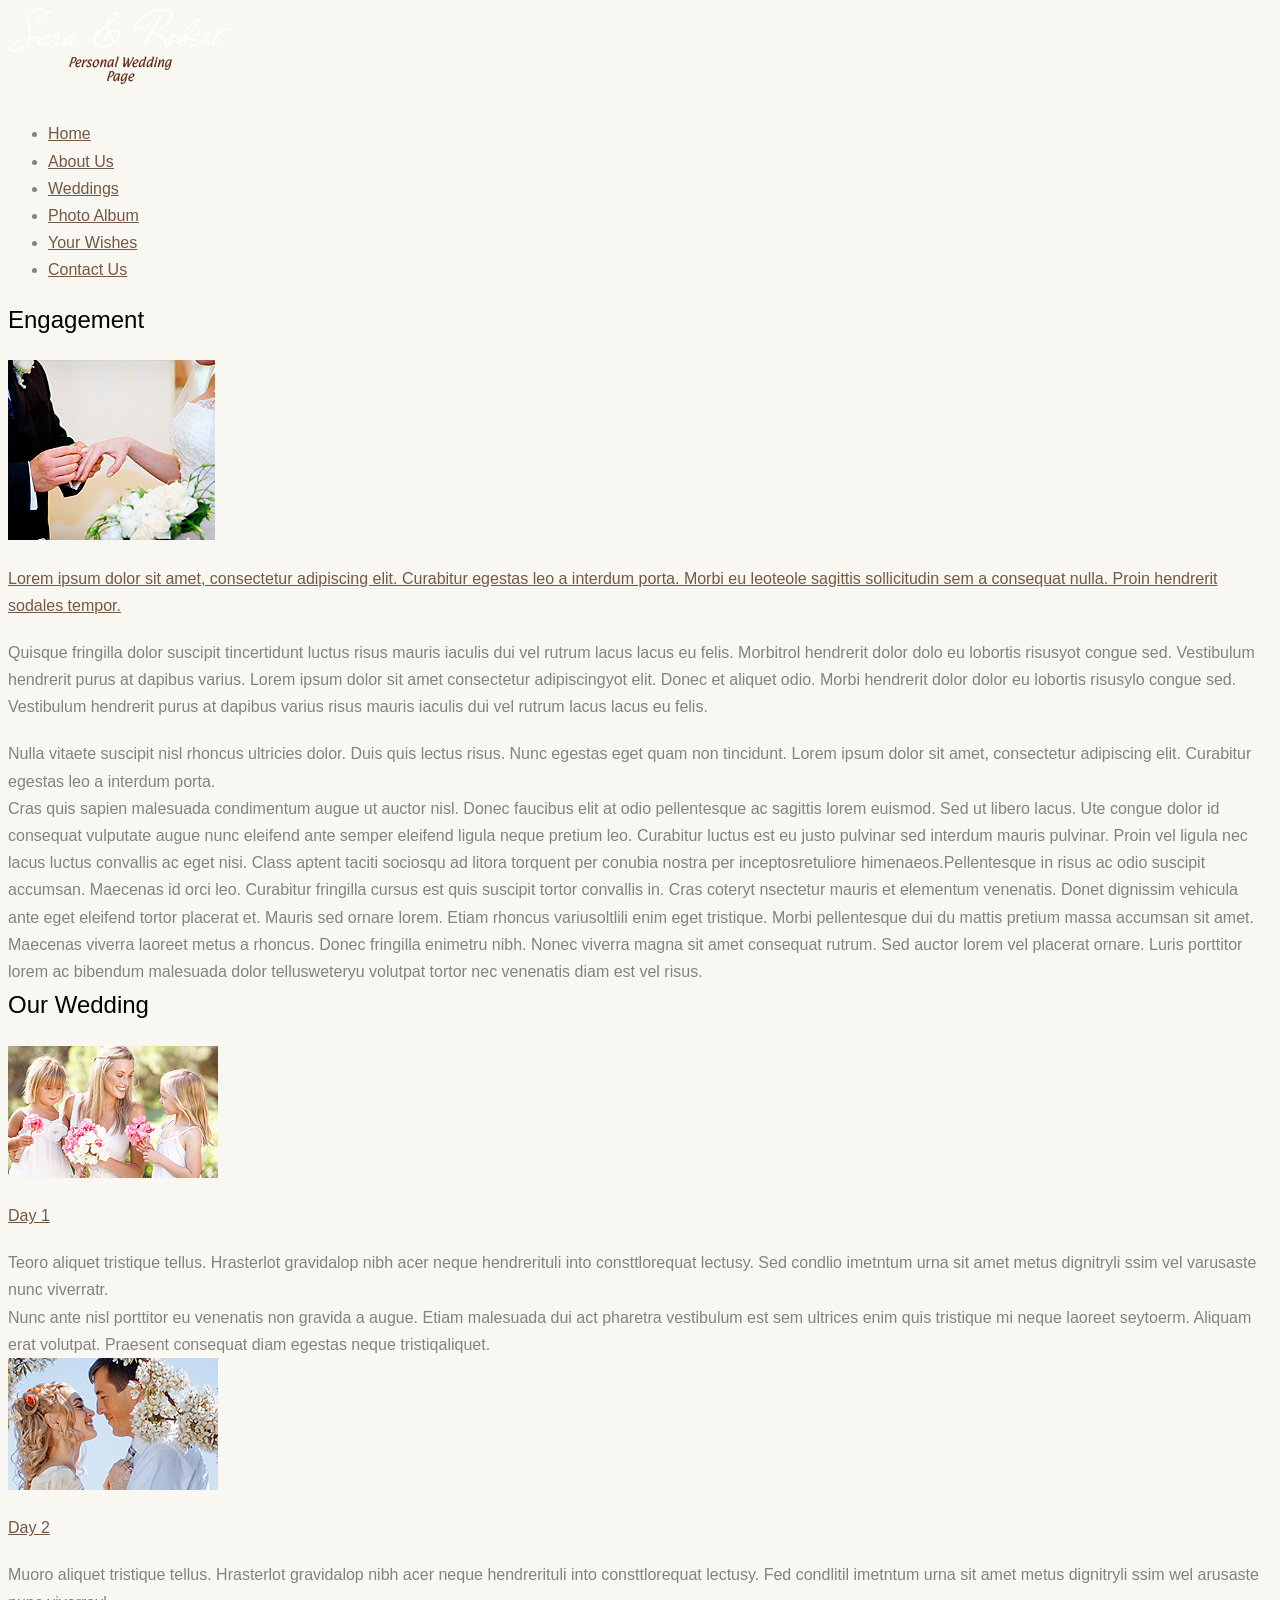
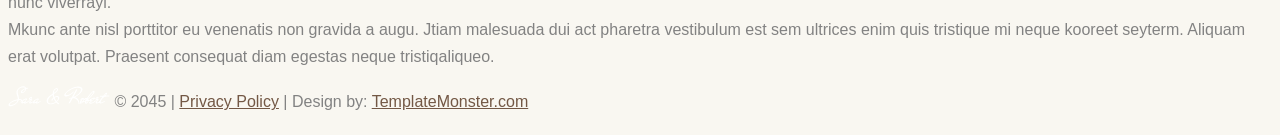
<file: weddings.html>
<!DOCTYPE html>
<html lang="en">
<head>
<title>Sara &amp; Robert | Weddings</title>
<meta charset="utf-8">
<link rel="icon" href="images/favicon.ico">
<link rel="shortcut icon" href="images/favicon.ico">
<link rel="stylesheet" href="css/style.css">
<script src="js/jquery.js"></script>
<script src="js/jquery-migrate-1.1.1.js"></script>
<script src="js/superfish.js"></script>
<script src="js/jquery.equalheights.js"></script>
<script src="js/jquery.easing.1.3.js"></script>
<!--[if lt IE 9]>
<script src="js/html5shiv.js"></script>
<link rel="stylesheet" media="screen" href="css/ie.css">
<![endif]-->
</head>
<body  class="page1">
<header>
  <div class="container_12">
    <div class="grid_12">
      <h1><a href="index.html"><img src="images/logo.png" alt=""></a></h1>
      <div class="menu_block">
        <nav>
          <ul class="sf-menu">
            <li><a href="index.html">Home</a></li>
            <li class="with_ul"><a href="about-us.html">About Us</a>
              <ul>
                <li><a href="#">Presentation</a></li>
                <li><a href="#">Calendar</a></li>
              </ul>
            </li>
            <li class="current"><a href="weddings.html">Weddings</a></li>
            <li><a href="photo-album.html">Photo Album</a></li>
            <li><a href="your-wishes.html">Your Wishes</a></li>
            <li><a href="contact-us.html">Contact Us</a></li>
          </ul>
        </nav>
        <div class="clear"></div>
      </div>
      <div class="clear"></div>
    </div>
  </div>
</header>
<div class="content">
  <div class="container_12">
    <div class="grid_11">
      <h2>Engagement</h2>
      <img src="images/page3_img1.jpg" alt="" class="img_inner fleft fl2">
      <div class="extra_wrapper">
        <p class="col1"><a href="#">Lorem ipsum dolor sit amet, consectetur adipiscing elit. Curabitur egestas leo a interdum porta. Morbi eu leoteole sagittis sollicitudin sem a consequat nulla. Proin hendrerit sodales tempor. </a></p>
        <p>Quisque fringilla dolor suscipit tincertidunt luctus risus mauris iaculis dui vel rutrum lacus lacus eu felis. Morbitrol hendrerit dolor dolo eu lobortis risusyot congue sed. Vestibulum hendrerit purus at dapibus varius. Lorem ipsum dolor sit amet consectetur adipiscingyot elit. Donec et aliquet odio. Morbi hendrerit dolor dolor eu lobortis risusylo congue sed. Vestibulum hendrerit purus at dapibus varius risus mauris iaculis dui vel rutrum lacus lacus eu felis. </p>
        Nulla vitaete suscipit nisl rhoncus ultricies dolor. Duis quis lectus risus. Nunc egestas eget quam non tincidunt. Lorem ipsum dolor sit amet, consectetur adipiscing elit. Curabitur egestas leo a interdum porta. </div>
      <div class="clear"></div>
      Cras quis sapien malesuada condimentum augue ut auctor nisl. Donec faucibus elit at odio pellentesque ac sagittis lorem euismod. Sed ut libero lacus. Ute congue dolor id consequat vulputate augue nunc eleifend ante semper eleifend ligula neque pretium leo. Curabitur luctus est eu justo pulvinar sed interdum mauris pulvinar. Proin vel ligula nec lacus luctus convallis ac eget nisi. Class aptent taciti sociosqu ad litora torquent per conubia nostra per inceptosretuliore himenaeos.Pellentesque in risus ac odio suscipit accumsan. Maecenas id orci leo. Curabitur fringilla cursus est quis suscipit tortor convallis in. Cras coteryt nsectetur mauris et elementum venenatis. Donet dignissim vehicula ante eget eleifend tortor placerat et. Mauris sed ornare lorem. Etiam rhoncus variusoltlili enim eget tristique. Morbi pellentesque dui du mattis pretium massa accumsan sit amet. Maecenas viverra laoreet metus a rhoncus. Donec fringilla enimetru nibh. Nonec viverra magna sit amet consequat rutrum. Sed auctor lorem vel placerat ornare. Luris porttitor lorem ac bibendum malesuada dolor tellusweteryu volutpat tortor nec venenatis diam est vel risus. </div>
    <div class="clear"></div>
    <div class="grid_12">
      <h2 class="head1">Our Wedding</h2>
    </div>
    <div class="clear"></div>
    <div class="grid_6"> <img src="images/page3_img2.jpg" alt="" class="img_inner fleft fl1 i2">
      <div class="extra_wrapper">
        <p class="text1 col1 t1"> <a href="#">Day 1</a> </p>
        Teoro aliquet tristique tellus. Hrasterlot gravidalop nibh acer neque hendrerituli into consttlorequat lectusy. Sed condlio imetntum urna sit amet metus dignitryli ssim vel varusaste nunc viverratr. </div>
      <div class="clear"></div>
      Nunc ante nisl porttitor eu venenatis non gravida a augue. Etiam malesuada dui act pharetra vestibulum est sem ultrices enim quis tristique mi neque laoreet seytoerm. Aliquam erat volutpat. Praesent consequat diam egestas neque tristiqaliquet. </div>
    <div class="grid_6"> <img src="images/page3_img3.jpg" alt="" class="img_inner fleft fl1 i2">
      <div class="extra_wrapper">
        <p class="text1 col1 t1"> <a href="#">Day 2</a> </p>
        Muoro aliquet tristique tellus. Hrasterlot gravidalop nibh acer neque hendrerituli into consttlorequat lectusy. Fed condlitil imetntum urna sit amet metus dignitryli ssim wel arusaste nunc viverrayl. </div>
      <div class="clear"></div>
      Mkunc ante nisl porttitor eu venenatis non gravida a augu. Jtiam malesuada dui act pharetra vestibulum est sem ultrices enim quis tristique mi neque kooreet seyterm. Aliquam erat volutpat. Praesent consequat diam egestas neque tristiqaliqueo. </div>
  </div>
</div>
<footer>
  <div class="container_12">
    <div class="grid_12">
      <div class="socials"> <a href="#"></a> <a href="#"></a> <a href="#"></a> </div>
      <p><a href="index.html" class="footer_logo"><img src="images/footer_logo.png"  alt=""></a> &copy; 2045 | <a href="#">Privacy Policy</a> | Design by: <a href="http://www.templatemonster.com">TemplateMonster.com</a></p>
    </div>
    <div class="clear"></div>
  </div>
</footer>
</body>
</html>
</file>
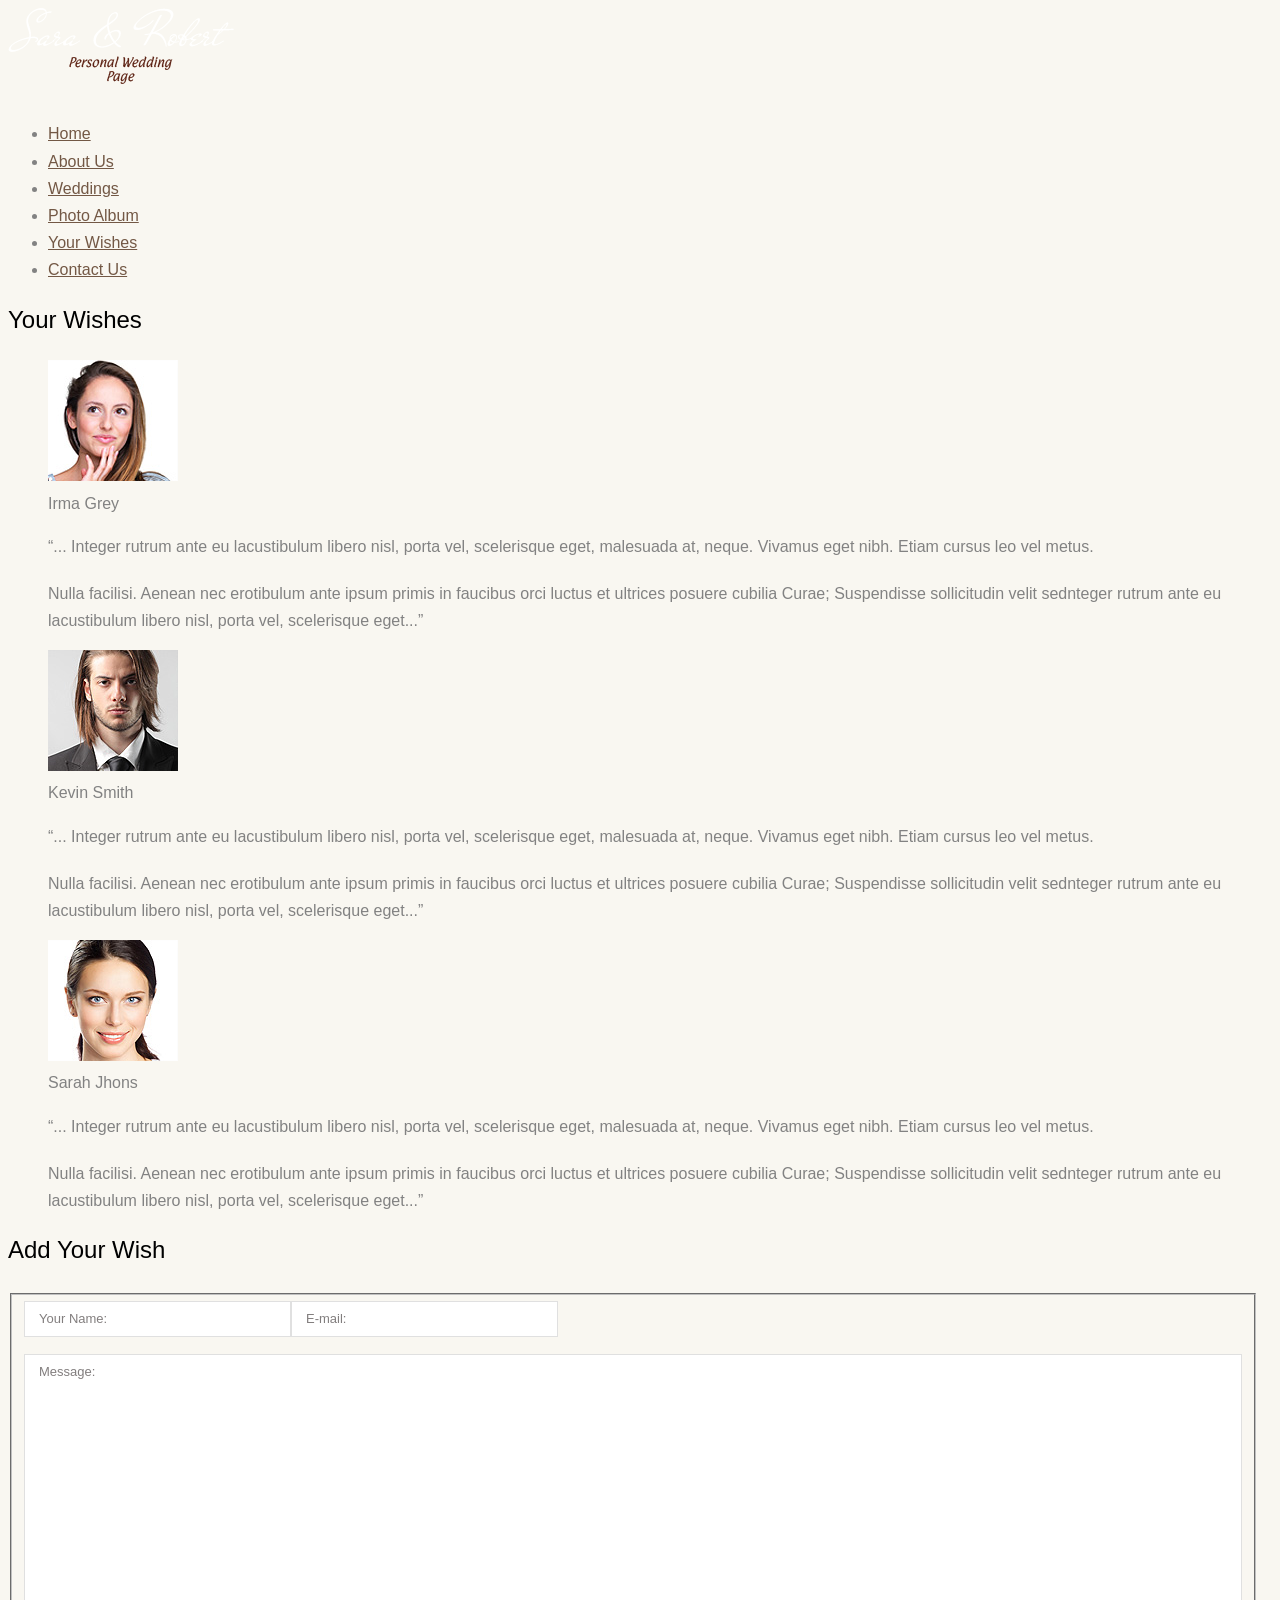
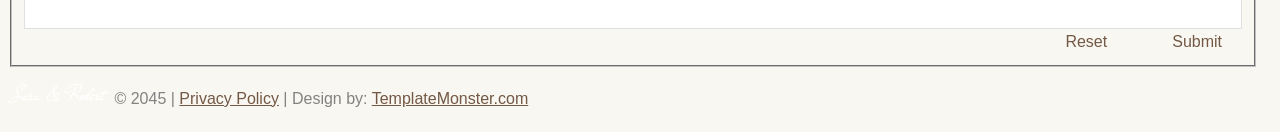
<file: your-wishes.html>
<!DOCTYPE html>
<html lang="en">
<head>
<title>Sara &amp; Robert | Your Wishes</title>
<meta charset="utf-8">
<link rel="icon" href="images/favicon.ico">
<link rel="shortcut icon" href="images/favicon.ico">
<link rel="stylesheet" href="css/style.css">
<link rel="stylesheet" href="css/form.css">
<script src="js/jquery.js"></script>
<script src="js/forms.js"></script>
<script src="js/jquery-migrate-1.1.1.js"></script>
<script src="js/superfish.js"></script>
<script src="js/jquery.equalheights.js"></script>
<script src="js/jquery.easing.1.3.js"></script>
<!--[if lt IE 9]>
<script src="js/html5shiv.js"></script>
<link rel="stylesheet" media="screen" href="css/ie.css">
<![endif]-->
</head>
<body>
<header>
  <div class="container_12">
    <div class="grid_12">
      <h1><a href="index.html"><img src="images/logo.png" alt=""></a></h1>
      <div class="menu_block">
        <nav>
          <ul class="sf-menu">
            <li><a href="index.html">Home</a></li>
            <li class="with_ul"><a href="about-us.html">About Us</a>
              <ul>
                <li><a href="#">Presentation</a></li>
                <li><a href="#">Calendar</a></li>
              </ul>
            </li>
            <li><a href="weddings.html">Weddings</a></li>
            <li><a href="photo-album.html">Photo Album</a></li>
            <li class="current"><a href="your-wishes.html">Your Wishes</a></li>
            <li><a href="contact-us.html">Contact Us</a></li>
          </ul>
        </nav>
        <div class="clear"></div>
      </div>
      <div class="clear"></div>
    </div>
  </div>
</header>
<div class="content">
  <div class="container_12 pp">
    <div class="grid_7">
      <h2>Your Wishes</h2>
      <blockquote class="q1">
        <div class="fl"> <img src="images/page5_img1.jpg" alt="" class="img_inner fleft">
          <div class="clear"></div>
          <span>Irma Grey</span></div>
        <div class="quote extra_wrapper">
          <p>“... Integer rutrum ante eu lacustibulum libero nisl, porta vel, scelerisque eget, malesuada at, neque. Vivamus eget nibh. Etiam cursus leo vel metus. </p>
          Nulla facilisi. Aenean nec erotibulum ante ipsum primis in faucibus orci luctus et ultrices posuere cubilia Curae; Suspendisse sollicitudin velit sednteger rutrum ante eu lacustibulum libero nisl, porta vel, scelerisque eget...” </div>
      </blockquote>
      <blockquote class="q2">
        <div class="fl"> <img src="images/page5_img2.jpg" alt="" class="img_inner fleft">
          <div class="clear"></div>
          <span>Kevin Smith</span></div>
        <div class="quote  extra_wrapper">
          <p>“... Integer rutrum ante eu lacustibulum libero nisl, porta vel, scelerisque eget, malesuada at, neque. Vivamus eget nibh. Etiam cursus leo vel metus. </p>
          Nulla facilisi. Aenean nec erotibulum ante ipsum primis in faucibus orci luctus et ultrices posuere cubilia Curae; Suspendisse sollicitudin velit sednteger rutrum ante eu lacustibulum libero nisl, porta vel, scelerisque eget...” </div>
      </blockquote>
      <blockquote class="q3">
        <div class="fl"> <img src="images/page5_img3.jpg" alt="" class="img_inner fleft">
          <div class="clear"></div>
          <span>Sarah Jhons</span></div>
        <div class="quote  extra_wrapper">
          <p>“... Integer rutrum ante eu lacustibulum libero nisl, porta vel, scelerisque eget, malesuada at, neque. Vivamus eget nibh. Etiam cursus leo vel metus. </p>
          Nulla facilisi. Aenean nec erotibulum ante ipsum primis in faucibus orci luctus et ultrices posuere cubilia Curae; Suspendisse sollicitudin velit sednteger rutrum ante eu lacustibulum libero nisl, porta vel, scelerisque eget...” </div>
      </blockquote>
      <div class="border"></div>
    </div>
    <div class="grid_5">
      <h2>Add Your Wish</h2>
      <form id="form" action="#">
        <div class="success_wrapper">
          <div class="success">Contact form submitted!<br>
            <strong>We will be in touch soon.</strong> </div>
        </div>
        <fieldset>
          <label class="name">
            <input type="text" value="Your Name:">
            <br class="clear">
            <span class="error error-empty">*This is not a valid name.</span><span class="empty error-empty">*This field is required.</span> </label>
          <label class="email">
            <input type="text" value="E-mail:">
            <br class="clear">
            <span class="error error-empty">*This is not a valid email address.</span><span class="empty error-empty">*This field is required.</span> </label>
          <label class="message">
            <textarea>Message:</textarea>
            <br class="clear">
            <span class="error">*The message is too short.</span> <span class="empty">*This field is required.</span> </label>
          <div class="clear"></div>
          <div class="btns"><a data-type="reset" class="btn">Reset</a><a data-type="submit" class="btn">Submit</a>
            <div class="clear"></div>
          </div>
        </fieldset>
      </form>
    </div>
  </div>
</div>
<footer>
  <div class="container_12">
    <div class="grid_12">
      <div class="socials"> <a href="#"></a> <a href="#"></a> <a href="#"></a> </div>
      <p><a href="index.html" class="footer_logo"><img src="images/footer_logo.png"  alt=""></a> &copy; 2045 | <a href="#">Privacy Policy</a> | Design by: <a href="http://www.templatemonster.com">TemplateMonster.com</a></p>
    </div>
    <div class="clear"></div>
  </div>
</footer>
</body>
</html>
</file>
<file: js/particles.js-master/demo/css/style.css>
/* =============================================================================
   HTML5 CSS Reset Minified - Eric Meyer
   ========================================================================== */

html,body,div,span,object,iframe,h1,h2,h3,h4,h5,h6,p,blockquote,pre,abbr,address,cite,code,del,dfn,em,img,ins,kbd,q,samp,small,strong,sub,sup,var,b,i,dl,dt,dd,ol,ul,li,fieldset,form,label,legend,table,caption,tbody,tfoot,thead,tr,th,td,article,aside,canvas,details,figcaption,figure,footer,header,hgroup,menu,nav,section,summary,time,mark,audio,video{margin:0;padding:0;border:0;outline:0;font-size:100%;vertical-align:baseline;background:transparent}
body{line-height:1}
article,aside,details,figcaption,figure,footer,header,hgroup,menu,nav,section{display:block}
nav ul{list-style:none}
blockquote,q{quotes:none}
blockquote:before,blockquote:after,q:before,q:after{content:none}
a{margin:0;padding:0;font-size:100%;vertical-align:baseline;background:transparent;text-decoration:none}
mark{background-color:#ff9;color:#000;font-style:italic;font-weight:bold}
del{text-decoration:line-through}
abbr[title],dfn[title]{border-bottom:1px dotted;cursor:help}
table{border-collapse:collapse;border-spacing:0}
hr{display:block;height:1px;border:0;border-top:1px solid #ccc;margin:1em 0;padding:0}
input,select{vertical-align:middle}
li{list-style:none}


/* =============================================================================
   My CSS
   ========================================================================== */

/* ---- base ---- */

html,body{ 
	width:100%;
	height:100%;
	background:#111;
}

html{
  -webkit-tap-highlight-color: rgba(0, 0, 0, 0);
}

body{
  font:normal 75% Arial, Helvetica, sans-serif;
}

canvas{
  display:block;
  vertical-align:bottom;
}


/* ---- stats.js ---- */

.count-particles{
  background: #000022;
  position: absolute;
  top: 48px;
  left: 0;
  width: 80px;
  color: #13E8E9;
  font-size: .8em;
  text-align: left;
  text-indent: 4px;
  line-height: 14px;
  padding-bottom: 2px;
  font-family: Helvetica, Arial, sans-serif;
  font-weight: bold;
}

.js-count-particles{
  font-size: 1.1em;
}

#stats,
.count-particles{
  -webkit-user-select: none;
  margin-top: 5px;
  margin-left: 5px;
}

#stats{
  border-radius: 3px 3px 0 0;
  overflow: hidden;
}

.count-particles{
  border-radius: 0 0 3px 3px;
}


/* ---- particles.js container ---- */

#particles-js{
  width: 100%;
  height: 100%;
  background-color: #b61924;
  background-image: url('');
  background-size: cover;
  background-position: 50% 50%;
  background-repeat: no-repeat;
}
</file>
<file: css/style.css>
@font-face {
  font-family: "icomoon";
  src: url("../fonts/icomoon/icomoon.eot?srf3rx");
  src: url("../fonts/icomoon/icomoon.eot?srf3rx#iefix")
      format("embedded-opentype"),
    url("../fonts/icomoon/icomoon.ttf?srf3rx") format("truetype"),
    url("../fonts/icomoon/icomoon.woff?srf3rx") format("woff"),
    url("../fonts/icomoon/icomoon.svg?srf3rx#icomoon") format("svg");
  font-weight: normal;
  font-style: normal;
}
@font-face {
  font-family: "Kapakana";
  src: url("../fonts/Kapakana.ttf") format('truetype');
  font-weight: normal;
  font-style: normal;
}

/* =======================================================
*
* 	Template Style 
*
* ======================================================= */
body {
  font-family: "Poppins", Arial, sans-serif;
  font-weight: 400;
  font-size: 16px;
  line-height: 1.7;
  color: #828282;
  background: #f9f7f1;
}

#page {
  position: relative;
  overflow-x: hidden;
  width: 100%;
  height: 100%;
  -webkit-transition: 0.5s;
  -o-transition: 0.5s;
  transition: 0.5s;
}
.offcanvas #page {
  overflow: hidden;
  position: absolute;
}
.offcanvas #page:after {
  -webkit-transition: 2s;
  -o-transition: 2s;
  transition: 2s;
  position: absolute;
  top: 0;
  right: 0;
  bottom: 0;
  left: 0;
  z-index: 101;
  background: rgba(0, 0, 0, 0.7);
  content: "";
}

a {
  color: #735845;
  -webkit-transition: 0.5s;
  -o-transition: 0.5s;
  transition: 0.5s;
}
a:hover,
a:active,
a:focus {
  color: #CC8F53;
  outline: none;
  text-decoration: none;
}

p {
  margin-bottom: 20px;
}

h1,
h2,
h3,
h4,
h5,
h6,
figure {
  color: #000;
  font-family: "Poppins", Arial, sans-serif;
  font-weight: 400;
  margin: 0 0 20px 0;
}

::-webkit-selection {
  color: #fff;
  background: #1c2536;
}

::-moz-selection {
  color: #fff;
  background: #1c2536;
}

::selection {
  color: #fff;
  background: #1c2536;
}

.fh5co-nav {
  position: absolute;
  top: 0;
  margin: 0;
  padding: 0;
  width: 100%;
  padding: 40px 0;
  z-index: 1001;
}
@media screen and (max-width: 768px) {
  .fh5co-nav {
    padding: 20px 0;
  }
}
.fh5co-nav #fh5co-logo {
  font-size: 48px;
  margin: 0;
  padding: 0;
  line-height: 40px;
  font-family: "Great Vibes", Arial, serif;
}
.fh5co-nav a {
  padding: 5px 10px;
  color: #fff;
}
@media screen and (max-width: 768px) {
  .fh5co-nav .menu-1,
  .fh5co-nav .menu-2 {
    display: none;
  }
}
.fh5co-nav ul {
  padding: 0;
  margin: 2px 0 0 0;
}
.fh5co-nav ul li {
  padding: 0;
  margin: 0;
  list-style: none;
  display: inline;
}
.fh5co-nav ul li a {
  font-size: 14px;
  padding: 30px 10px;
  text-transform: uppercase;
  color: rgba(255, 255, 255, 0.5);
  -webkit-transition: 0.5s;
  -o-transition: 0.5s;
  transition: 0.5s;
}
.fh5co-nav ul li a:hover,
.fh5co-nav ul li a:focus,
.fh5co-nav ul li a:active {
  color: white;
}
.fh5co-nav ul li.has-dropdown {
  position: relative;
}
.fh5co-nav ul li.has-dropdown .dropdown {
  width: 130px;
  -webkit-box-shadow: 0px 14px 33px -9px rgba(0, 0, 0, 0.75);
  -moz-box-shadow: 0px 14px 33px -9px rgba(0, 0, 0, 0.75);
  box-shadow: 0px 14px 33px -9px rgba(0, 0, 0, 0.75);
  z-index: 1002;
  visibility: hidden;
  opacity: 0;
  position: absolute;
  top: 40px;
  left: 0;
  text-align: left;
  background: #fff;
  padding: 20px;
  -webkit-border-radius: 4px;
  -moz-border-radius: 4px;
  -ms-border-radius: 4px;
  border-radius: 4px;
  -webkit-transition: 0s;
  -o-transition: 0s;
  transition: 0s;
}
.fh5co-nav ul li.has-dropdown .dropdown:before {
  bottom: 100%;
  left: 40px;
  border: solid transparent;
  content: " ";
  height: 0;
  width: 0;
  position: absolute;
  pointer-events: none;
  border-bottom-color: #fff;
  border-width: 8px;
  margin-left: -8px;
}
.fh5co-nav ul li.has-dropdown .dropdown li {
  display: block;
  margin-bottom: 7px;
}
.fh5co-nav ul li.has-dropdown .dropdown li:last-child {
  margin-bottom: 0;
}
.fh5co-nav ul li.has-dropdown .dropdown li a {
  padding: 2px 0;
  display: block;
  color: #999999;
  line-height: 1.2;
  text-transform: none;
  font-size: 15px;
}
.fh5co-nav ul li.has-dropdown .dropdown li a:hover {
  color: #000;
}
.fh5co-nav ul li.has-dropdown:hover a,
.fh5co-nav ul li.has-dropdown:focus a {
  color: #fff;
}
.fh5co-nav ul li.btn-cta a {
  color: #1c2536;
}
.fh5co-nav ul li.btn-cta a span {
  background: #fff;
  padding: 4px 20px;
  display: -moz-inline-stack;
  display: inline-block;
  zoom: 1;
  *display: inline;
  -webkit-transition: 0.3s;
  -o-transition: 0.3s;
  transition: 0.3s;
  -webkit-border-radius: 100px;
  -moz-border-radius: 100px;
  -ms-border-radius: 100px;
  border-radius: 100px;
}
.fh5co-nav ul li.btn-cta a:hover span {
  -webkit-box-shadow: 0px 14px 20px -9px rgba(0, 0, 0, 0.75);
  -moz-box-shadow: 0px 14px 20px -9px rgba(0, 0, 0, 0.75);
  box-shadow: 0px 14px 20px -9px rgba(0, 0, 0, 0.75);
}
.fh5co-nav ul li.active > a {
  color: #fff !important;
}

#fh5co-counter,
#fh5co-event,
#fh5co-gift,
#fh5co-end,
.fh5co-bg {
  background-size: cover;
  background-position: top center;
  background-repeat: no-repeat;
  position: relative;
}

.fh5co-bg {
  background-position: center center;
  width: 100%;
  float: left;
  position: relative;
}

.fh5co-video {
  height: 450px;
  overflow: hidden;
  -webkit-border-radius: 7px;
  -moz-border-radius: 7px;
  -ms-border-radius: 7px;
  border-radius: 7px;
}
.fh5co-video a {
  z-index: 1001;
  position: absolute;
  top: 50%;
  left: 50%;
  margin-top: -45px;
  margin-left: -45px;
  width: 90px;
  height: 90px;
  display: table;
  text-align: center;
  background: #fff;
  -webkit-box-shadow: 0px 14px 30px -15px rgba(0, 0, 0, 0.75);
  -moz-box-shadow: 0px 14px 30px -15px rgba(0, 0, 0, 0.75);
  box-shadow: 0px 14px 30px -15px rgba(0, 0, 0, 0.75);
  -webkit-border-radius: 50%;
  -moz-border-radius: 50%;
  -ms-border-radius: 50%;
  border-radius: 50%;
}
.fh5co-video a i {
  text-align: center;
  display: table-cell;
  vertical-align: middle;
  font-size: 40px;
}
.fh5co-video .overlay {
  position: absolute;
  top: 0;
  left: 0;
  right: 0;
  bottom: 0;
  background: rgba(0, 0, 0, 0.5);
  -webkit-transition: 0.5s;
  -o-transition: 0.5s;
  transition: 0.5s;
}
.fh5co-video:hover .overlay {
  background: rgba(0, 0, 0, 0.7);
}
.fh5co-video:hover a {
  position: relative;
  -webkit-transform: scale(1.2);
  -moz-transform: scale(1.2);
  -ms-transform: scale(1.2);
  -o-transform: scale(1.2);
  transform: scale(1.2);
}

.fh5co-cover {
  height: 800px;
  background-size: cover;
  background-repeat: no-repeat;
  position: relative;
  width: 100%;
}
.fh5co-cover .overlay {
  z-index: 0;
  position: absolute;
  bottom: 0;
  top: 0;
  left: 0;
  right: 0;
  background: rgba(0, 0, 0, 0.5);
}

.fh5co-cover > .fh5co-container {
  position: relative;
  z-index: 10;
}
@media screen and (max-width: 768px) {
  .fh5co-cover {
    height: 700px;
  }
}
.fh5co-cover .display-t,
.fh5co-cover .display-tc{
  /* height: 900px; */
  display: table;
  width: 100%;
}
@media screen and (max-width: 768px) {
  .fh5co-cover .display-t,
  .fh5co-cover .display-tc {
    height: 600px;
  }
}
.fh5co-cover.fh5co-cover-sm {
  height: 600px;
}
@media screen and (max-width: 768px) {
  .fh5co-cover.fh5co-cover-sm {
    height: 400px;
  }
}
.fh5co-cover.fh5co-cover-sm .display-t,
.fh5co-cover.fh5co-cover-sm .display-tc {
  height: 600px;
  display: table;
  width: 100%;
}
@media screen and (max-width: 768px) {
  .fh5co-cover.fh5co-cover-sm .display-t,
  .fh5co-cover.fh5co-cover-sm .display-tc {
    height: 400px;
  }
}

#fh5co-counter,
#fh5co-event {
  /* height: 1000px; */
  float: left;
}
#fh5co-end,
#fh5co-gift{
  padding: 100px 2%;
  float: left;
}
#fh5co-gift{
  height: 100%;
}
#fh5co-counter .display-t,
#fh5co-counter .display-tc,
#fh5co-event .display-t,
#fh5co-event .display-tc{
  height: 700px;
  display: table;
  width: 100%;
}
#fh5co-gift .display-t,
#fh5co-gift .display-tc {
  height: 100%;
  display: table;
  width: 100%;
}
#fh5co-gift .display-tc .col-md-12 {
  display: flex;
  justify-content: center;
}
#fh5co-counter .fh5co-heading h2,
#fh5co-event .fh5co-heading h2 {
  color: #fff;
}
#fh5co-gallery .fh5co-heading h2,
#fh5co-gallery .fh5co-heading p {
  color: #5E3D2C;
  padding: 0 5%;
}
#fh5co-gallery .fh5co-heading p {
  font-size: 12px;
}
#fh5co-gift .fh5co-heading h2,
#fh5co-gift .fh5co-heading p{
  color: #F7E3B0;
  padding: 0 5%;
}

#fh5co-gift .fh5co-heading p{
  font-size: 12px;
  font-family: "Poppins", Arial, serif;
}
#fh5co-couple .fh5co-heading p {
  color: #533C24;
  font-family: "Play", Arial, serif;
  font-size: 12px;
  padding: 0 5%;
}
#fh5co-gift .fh5co-heading h2{
  font-size: 35px;
  font-family: "Kapakana", Arial, serif;
  font-weight: 500;
}
#fh5co-end .fh5co-heading p{
  font-family: "Poppins", Arial, serif;
  color: #956E48;
  font-size: 12px;
  padding: 20px 7%;
  padding-top: 50px;
}
#fh5co-end .fh5co-heading h2{
  font-family: "Great Vibes", Arial, serif;
  color: #956E48;
  font-size: 26px;
  font-weight: 500;
  padding: 0 5%;
  margin: 0px 0px 50px 0px;
}
#fh5co-end .fh5co-heading .end-image img {
  width: 280px;
  height: 280px;
  border-radius: 50%;
  box-shadow: 0 -5px 10px rgba(0, 0, 0, 0.2), 0 5px 10px rgba(0, 0, 0, 0.2);
  object-fit: cover;
}
@media screen and (max-width: 480px) {
  #fh5co-end .fh5co-heading .end-image img {
    width: 155px;
    height: 155px;
    border-radius: 50%;
    box-shadow: 0 -5px 10px rgba(0, 0, 0, 0.2), 0 5px 10px rgba(0, 0, 0, 0.2);
    object-fit: cover;
  }
}
#fh5co-couple .fh5co-heading h3 {
  font-size: 24px;
  color: #533C24;
  font-weight: 500;
  font-family: "Playfair Display", Arial, serif;
}

#fh5co-couple .fh5co-heading .arab {
  font-family: "Risque", Arial, serif;
  font-size: 22px;
  font-weight: 500;
}

#fh5co-counter .fh5co-heading span,
#fh5co-event .fh5co-heading span {
  color: rgba(255, 255, 255, 0.5);
  text-transform: uppercase;
  font-size: 13px;
  letter-spacing: 2px;
  font-weight: 600;
}
#fh5co-gift .fh5co-heading span {
  color: #daa162;
}
#fh5co-counter .overlay,
#fh5co-event .overlay,
#fh5co-gift .overlay,
#first-quote .overlay {
  position: absolute;
  top: 0;
  left: 0;
  right: 0;
  bottom: 0;
  /* background: rgba(0, 0, 0, 0.4); */
}
@media screen and (max-width: 768px) {
  #fh5co-counter,
  #fh5co-event,
  #fh5co-gift {
    height: inherit;
    padding: 7em 0;
  }
  #fh5co-counter .display-t,
  #fh5co-counter .display-tc,
  #fh5co-event .display-t,
  #fh5co-event .display-tc,
  #fh5co-gift .display-t,
  #fh5co-gift .display-tc {
    height: inherit;
  }
}
#fh5co-counter .event-wrap,
#fh5co-event .event-wrap {
  /* border: 2px solid rgba(255, 255, 255, 1); */
  /* background: rgba(255, 255, 255, 0.1); */
  /* margin-bottom: 30px; */
  /* background: #F9F7F1; */
  padding: 30px;
  width: 100%;
  float: left;
  -webkit-border-radius: 4px;
  -moz-border-radius: 4px;
  -ms-border-radius: 4px;
  border-radius: 18px;
  /* box-shadow: 1.5px 0px 4px rgba(0, 0, 0, 0.2), */
    /* Left shadow */ -1.5px 0px 4px rgba(0, 0, 0, 0.2),
    /* Right shadow */ 0px 5px 10px rgba(0, 0, 0, 0.4);
}

#fh5co-gift .event-wrap {
  outline: 2px solid #F7E3B0;
  outline-offset: -10px;
  /* background: rgba(255, 255, 255, 0.1); */
  margin-bottom: 30px;
  background: white;
  padding: 30px;
  width: 100%;
  float: left;
  display: flex;
  justify-content: space-between;
  -webkit-border-radius: 4px;
  -moz-border-radius: 4px;
  -ms-border-radius: 4px;
  border-radius: 100px;
  box-shadow: 1.5px 0px 4px rgba(0, 0, 0, 0.2),
    /* Left shadow */ -1.5px 0px 4px rgba(0, 0, 0, 0.2),
    /* Right shadow */ 0px 5px 10px rgba(0, 0, 0, 0.4);
}
@media screen and (max-width: 768px) {
  #fh5co-counter .event-wrap,
  /* #fh5co-event .event-wrap, */
  #fh5co-gift .event-wrap {
    margin-bottom: 30px;
  }
}
#fh5co-counter .event-wrap h3,
#fh5co-event .event-wrap h3 {
  font-family: "Kapakana", Arial, serif;
  font-size: 48px;
  color: #5E3D2C;
  /* border-bottom: 1px solid rgba(255, 255, 255, 0.5); */
  display: block;
  /* padding-bottom: 20px; */
  /* text-transform: uppercase; */
  letter-spacing: 2px;
}
#fh5co-gift .event-wrap h3 {
  color: #5E3D2C;
  font-size: 16px;
  font-weight: 700;
  font-family: "Poppins", Arial, serif;
}
#fh5co-counter .event-wrap p,
#fh5co-counter .event-wrap span,
#fh5co-event .event-wrap p,
#fh5co-event .event-wrap span {
  display: block;
  color: #956E48;
}
#fh5co-event .event-wrap a{
  background: #5E3D2C;
  color: #EFC192;
  border-radius: 20px;
  border: solid white 1px;
  box-shadow: 0px 4px 10px rgba(0, 0, 0, 0.3);
}
#fh5co-event .event-wrap {
  overflow: hidden;
}
#fh5co-event .event-wrap span{
  padding: 0 40px; 
}
@media screen and (max-width: 480px) {
  #fh5co-event .event-wrap span{
    font-size: 12px;
    padding: 0 30px;
  }
  #fh5co-event .event-wrap .moving-rose-story-right{
    height: 200px;
  }
  #fh5co-event .event-wrap .moving-leaf-story-right{
    height: 180px;
  }
  #fh5co-event .event-wrap .moving-rose-story-left{
    height: 200px;
    top:40%
  }
  #fh5co-event .event-wrap .moving-leaf-story-left{
    height: 200px;
    top:2%
  }
}
#fh5co-gift .event-wrap p,
#fh5co-gift .event-wrap span {
  color: #956E48;
}
#fh5co-counter .event-wrap i,
#fh5co-event .event-wrap i {
  color: #EFC192;
  font-size: 20px;
}
#fh5co-counter .event-wrap .event-col,
#fh5co-event .event-wrap .event-col,
#fh5co-gift .event-wrap .event-col {
  width: 100%;
  /* float: left; */
  margin-bottom: 10px;
}
#fh5co-gift .event-wrap {
  display: flex;
  flex-direction: column;
  align-items: center;
  padding: 20px;
  margin-left: 5%;
  margin-right: 5%;
  width: 90%;
}
#fh5co-gift .event-wrap .event-col p {
  margin: 0;
}
#fh5co-gift .event-wrap .event-col i {
  font-size: 30px;
  color: #956E48;
}
#fh5co-gift .event-wrap .event-col h2 {
  padding-top: 10px;
  font-family: "Poppins", Arial, serif;
  color: #956E48;
  font-size: 18px;
  font-weight: 700;
}
#fh5co-gift .event-wrap span,
#fh5co-gift .event-wrap h3 {
  text-align: center;
  width: 100%;
}
#fh5co-gift .event-wrap img {
  width: 88px;
  margin-bottom: 10px;
  margin-top: 5px;
}

#fh5co-counter {
  height: 600px;
}
@media screen and (max-width: 768px) {
  #fh5co-counter {
    height: auto;
  }
}

.timeline {
  list-style: none;
  padding: 20px 0 20px;
  position: relative;
}
/* .timeline:before {
  top: 0;
  bottom: 0;
  position: absolute;
  content: " ";
  width: 1px;
  background-color: #d4d4d4;
  left: 50%;
  margin-left: 0px;
} */
@media screen and (max-width: 480px) {
  /* .timeline:before {
    margin-left: -64px;
  } */
}
.timeline > li {
  margin-bottom: 20px;
  position: relative;
}
/* .timeline > li:before, .timeline > li:after {
  content: " ";
  display: table;
} */
/* .timeline > li:after {
  clear: both;
} */
.timeline > li > .timeline-panel {
  width: 80%;
  /* float: left; */
  /* border: 1px solid #d4d4d4; */
  padding-top: 30px;
  margin: 0 10% 20px;
  position: relative;
  -webkit-border-radius: 4px;
  -moz-border-radius: 4px;
  -ms-border-radius: 4px;
  border-radius: 4px;
  text-align: center;
}

.timeline-panel img {
  width: 80%;
  height: 500px;
  text-align: center;
  object-position: 50% 70%;
  object-fit: cover;
  border-radius: 10px;
  border: 2px solid white;
}
/* .timeline > li > .timeline-panel:before {
  position: absolute;
  top: 80px;
  right: -15px;
  display: inline-block;
  border-top: 15px solid transparent;
  border-left: 15px solid #ccc;
  border-right: 0 solid #ccc;
  border-bottom: 15px solid transparent;
  content: " ";
} */
/* .timeline > li > .timeline-panel:after {
  position: absolute;
  top: 81px;
  right: -14px;
  display: inline-block;
  border-top: 14px solid transparent;
  border-left: 14px solid #fff;
  border-right: 0 solid #fff;
  border-bottom: 14px solid transparent;
  content: " ";
} */
@media screen and (max-width: 480px) {
  .timeline > li > .timeline-panel {
    /* width: 75% !important; */
  }
  /* .timeline > li > .timeline-panel:before {
    top: 30px;
  } */
  /* .timeline > li > .timeline-panel:after {
    top: 31px;
  } */
}
.timeline > li > .timeline-badge {
  background-size: cover;
  background-position: top center;
  background-repeat: no-repeat;
  position: relative;
  color: #fff;
  width: 160px;
  height: 160px;
  line-height: 50px;
  font-size: 1.4em;
  text-align: center;
  position: absolute;
  top: 16px;
  left: 50%;
  margin-left: -80px;
  background-color: #999999;
  z-index: 100;
  -webkit-border-radius: 50%;
  -moz-border-radius: 50%;
  -ms-border-radius: 50%;
  border-radius: 50%;
}
@media screen and (max-width: 480px) {
  .timeline > li > .timeline-badge {
    width: 60px;
    height: 60px;
    margin-left: -20px !important;
  }
}
.timeline > li.timeline-inverted > .timeline-panel {
  float: right;
}
/* .timeline > li.timeline-inverted > .timeline-panel:before {
  border-left-width: 0;
  border-right-width: 15px;
  left: -15px;
  right: auto;
} */
/* .timeline > li.timeline-inverted > .timeline-panel:after {
  border-left-width: 0;
  border-right-width: 14px;
  left: -14px;
  right: auto;
} */

.timeline-title {
  margin-top: 0;
  font-family: "Playfair Display", Arial, serif;
  /* border-bottom: 2px solid #F9F7F1; */
  text-align: center;
  padding-bottom: 10px;
  color: #ffffff;
  font-family: 20px;
}

.date {
  display: block;
  margin-bottom: 20px;
  font-size: 13px;
  text-transform: uppercase;
  letter-spacing: 2px;
}

.timeline-body > p,
.timeline-body > ul {
  margin-bottom: 0;
  font-family: "Poppins", Arial, serif;
  font-size: 12px;
  color: #FFFFFF;
}

.timeline-body > p + p {
  margin-top: 5px;
}

@media (max-width: 992px) {
  /* ul.timeline:before {
    left: 90px;
    } */

  ul.timeline > li > .timeline-panel {
    width: calc(100% - 200px);
    width: -moz-calc(100% - 200px);
    width: -webkit-calc(100% - 200px);
  }

  ul.timeline > li > .timeline-badge {
    left: 15px;
    margin-left: 0;
    top: 16px;
  }

  ul.timeline > li > .timeline-panel {
    /* float: right; */
    width: 80%;
  }

  .timeline-panel img {
    width: 80%;
    height: 300px;
    text-align: center;
    object-position: 50% 70%;
    object-fit: cover;
    border-radius: 10px;
    border: 2px solid white;
  }

  /* ul.timeline > li > .timeline-panel:before {
    border-left-width: 0;
    border-right-width: 15px;
    left: -15px;
    right: auto;
    } */

  /* ul.timeline > li > .timeline-panel:after {
      border-left-width: 0;
      border-right-width: 14px;
      left: -14px;
      right: auto;
      } */
}
@media (max-width: 480px) {
  .timeline-panel img {
    width: 80%;
    height: 200px;
    text-align: center;
    object-position: 50% 70%;
    object-fit: cover;
    border-radius: 10px;
    border: 2px solid white;
  }
}
#fh5co-gallery-list {
  flex-wrap: wrap;
  -webkit-flex-wrap: wrap;
  -moz-flex-wrap: wrap;
  display: -webkit-box;
  display: -moz-box;
  display: -ms-flexbox;
  display: -webkit-flex;
  display: flex;
  position: relative;
  float: left;
  padding: 0;
  margin: 0;
  width: 100%;
  overflow: hidden;
}
#fh5co-gallery-list li {
  display: block;
  padding: 0;
  margin: 0 0 10px 1%;
  list-style: none;
  min-height: 400px;
  background-position: center center;
  background-size: cover;
  background-repeat: no-repeat;
  float: left;
  clear: left;
  position: relative;
  /* -webkit-border-radius: 7px;
  -moz-border-radius: 7px;
  -ms-border-radius: 7px; */
  border-radius: 7px;
  overflow: hidden;
}

@media screen and (max-width: 480px) {
  #fh5co-gallery-list li {
    margin-left: 1%;
  }
}
#fh5co-gallery-list li a {
  min-height: 400px;
  padding: 2em;
  position: relative;
  width: 100%;
  display: block;
  transition: transform 0.3s ease;
  overflow: hidden;
}
#fh5co-gallery-list li:hover {
  background-position: 80% center;
  background-size: 110%;
}
/* #fh5co-gallery-list li a:before {
  position: absolute;
  top: 0;
  left: 0;
  right: 0;
  bottom: 0;
  content: "";
  z-index: 80;
  -webkit-transition: 0.5s;
  -o-transition: 0.5s;
  transition: 0.5s;
  -webkit-border-radius: 7px;
  -moz-border-radius: 7px;
  -ms-border-radius: 7px;
  border-radius: 7px;
  background: rgba(0, 0, 0, 0.2);
} */
/* #fh5co-gallery-list li a:hover:before {
  background: rgba(0, 0, 0, 0.5);
} */
#fh5co-gallery-list li a .case-studies-summary {
  width: auto;
  bottom: 2em;
  left: 2em;
  right: 2em;
  position: absolute;
  z-index: 100;
}
@media screen and (max-width: 768px) {
  #fh5co-gallery-list li a .case-studies-summary {
    bottom: 1em;
    left: 1em;
    right: 1em;
  }
}
#fh5co-gallery-list li a .case-studies-summary span {
  text-transform: uppercase;
  letter-spacing: 2px;
  font-size: 13px;
  color: rgba(255, 255, 255, 0.7);
}
#fh5co-gallery-list li a .case-studies-summary h2 {
  color: #fff;
  margin-bottom: 0;
}
@media screen and (max-width: 768px) {
  #fh5co-gallery-list li a .case-studies-summary h2 {
    font-size: 20px;
  }
}
#fh5co-gallery-list li.one-third {
  width: 32.3%;
}
@media screen and (max-width: 768px) {
  #fh5co-gallery-list li.one-third {
    width: 49%;
    min-height: 300px;
  }
  #fh5co-gallery-list li a {
    min-height: 300px;
  }
}
@media screen and (max-width: 480px) {
  #fh5co-gallery-list li.one-third {
    min-height: 200px;
  }
  #fh5co-gallery-list li a {
    min-height: 200px;
  }
}

#map {
  width: 100%;
  height: 500px;
  position: relative;
}
@media screen and (max-width: 768px) {
  #map {
    height: 200px;
  }
}

.fh5co-social-icons {
  margin: 0;
  padding: 0;
  padding-bottom: 10px;
}
.fh5co-social-icons li {
  margin: 0;
  padding: 0;
  list-style: none;
  display: -moz-inline-stack;
  display: inline-block;
  zoom: 1;
  *display: inline;
}
.fh5co-social-icons li a {
  display: -moz-inline-stack;
  display: inline-block;
  zoom: 1;
  *display: inline;
  color: white;
  padding-left: 10px;
  padding-right: 10px;
}
.fh5co-social-icons li a i {
  font-size: 30px;
}

.fh5co-contact-info ul {
  padding: 0;
  margin: 0;
}
.fh5co-contact-info ul li {
  padding: 0 0 0 50px;
  margin: 0 0 30px 0;
  list-style: none;
  position: relative;
}
.fh5co-contact-info ul li:before {
  color: #1c2536;
  position: absolute;
  left: 0;
  top: 0.05em;
  font-family: "icomoon";
  speak: none;
  font-style: normal;
  font-weight: normal;
  font-variant: normal;
  text-transform: none;
  line-height: 1;
  /* Better Font Rendering =========== */
  -webkit-font-smoothing: antialiased;
  -moz-osx-font-smoothing: grayscale;
}
.fh5co-contact-info ul li.address:before {
  font-size: 30px;
  content: "\e9d1";
}
.fh5co-contact-info ul li.phone:before {
  font-size: 23px;
  content: "\e9f4";
}
.fh5co-contact-info ul li.email:before {
  font-size: 23px;
  content: "\e9da";
}
.fh5co-contact-info ul li.url:before {
  font-size: 23px;
  content: "\e9af";
}

form label {
  font-weight: normal !important;
  color: #1c2536;
}

/* #fh5co-header{
  background-position: center center;
} */
/* #fh5co-header {
  background-position: 50% 48%;
}
@media screen and (max-width: 480px) {
  #fh5co-header {
    background-position: 50% 180%;
  }
}
@media screen and (max-width: 444px) {
  #fh5co-header {
    background-position: 50% 300%;
  }
}
@media screen and (max-width: 431px) {
  #fh5co-header {
    background-position: 50% 600%;
  }
}
@media screen and (max-width: 425px) {
  #fh5co-header {
    background-position: 50% 900%;
  }
} */

#fh5co-header .display-tc,
#fh5co-counter .display-tc,
.fh5co-cover .display-tc {
  display: table-cell !important;
  vertical-align: middle;
}
#fh5co-header .display-tc h1,
#fh5co-header .display-tc h2,
#fh5co-counter .display-tc h1,
#fh5co-counter .display-tc h2,
.fh5co-cover .display-tc h1,
.fh5co-cover .display-tc h2 {
  margin: 0;
  padding: 0;
  color: white;
}
.fh5co-cover .overlay {
  z-index: 0;
  position: absolute;
  bottom: 0;
  top: 21%;
  left: 0;
  right: 0;
  background: rgba(0, 0, 0, 0);
}
#fh5co-header .overlay {
  /* position: relative; */
  height: 80%;
  background-position: center;
  /* background: url("../images/upsect2.png"); */
  background-size: cover;
  width: 100%;
}

/* #fh5co-header .display-tc h2:first-child{
  padding-top: 40%;
} */
/* #fh5co-header .overlay::before {
  content: "";
  position: absolute;
  height: 80%;
  background:rgba(150, 100, 50, 0.5);
  height: 80%;
  width: 100%;
  z-index: 1;
  pointer-events: none;
} */
#fh5co-header .display-tc {
  height: 70%;
  position: absolute;
  top: 2%;
  left: 0%;
  right: 0%;
}
#fh5co-header .display-tc h2:first-child{
  padding-top: 5%;
}
#fh5co-header .display-tc h2:last-child::before {
  content: " ";
  margin-right: 16px;
}
#fh5co-header .display-tc h2:last-child{
  letter-spacing: 16px;
}
@media screen and (max-width: 480px) {
  #fh5co-header .overlay {
    height: 80%;
    /* background: url("../images/upsect.png"); */
    background-position: center;
    background-size: cover;
    width: 100%;
  }
  .fh5co-cover .overlay {
    z-index: 0;
    position: absolute;
    bottom: 0;
    top: 20%;
    left: 0;
    right: 0;
    background: rgba(0, 0, 0, 0);
  }
  #fh5co-header .display-tc {
    height: 70%;
    position: absolute;
    top: 2%;
    left: 0%;
    right: 0%;
  }
}

#fh5co-header .display-tc h1,
#fh5co-counter .display-tc h1,
.fh5co-cover .display-tc h1 {
  margin-bottom: 0px;
  font-size: 60px;
  line-height: 1.5;
  color: #533C24;
  text-align: center;
  font-family: "Playfair Display", Arial, sans-serif;
  padding: 0 10%;
}
@media screen and (max-width: 768px) {
  #fh5co-header .display-tc h1,
  #fh5co-counter .display-tc h1,
  .fh5co-cover .display-tc h1 {
    font-size: 40px;
  }
}
@media screen and (max-width: 480px) {
  #fh5co-header .display-tc h1,
  #fh5co-counter .display-tc h1,
  .fh5co-cover .display-tc h1 {
    font-size: 30px;
  }
}
#fh5co-header .display-tc h2,
#fh5co-counter .display-tc h2,
.fh5co-cover .display-tc h2 {
  padding: 0 10%;
  font-size: 20px;
  line-height: 1.5;
  /* margin-top: 30px; */
  color: #533C24;
  text-align: center;
  font-family: "Playfair Display", Arial, sans-serif;
}
@media screen and (max-width: 480px) {
  #fh5co-header .display-tc h2,
  #fh5co-counter .display-tc h2,
  .fh5co-cover .display-tc h2 {
    font-size: 16px;
  }
}
#fh5co-header .display-tc .btn,
#fh5co-counter .display-tc .btn,
.fh5co-cover .display-tc .btn {
  padding: 15px 20px;
  background: #fff !important;
  color: #1c2536;
  border: none !important;
  font-size: 14px;
  text-transform: uppercase;
}
#fh5co-header .display-tc .btn:hover,
#fh5co-counter .display-tc .btn:hover,
.fh5co-cover .display-tc .btn:hover {
  background: #fff !important;
  -webkit-box-shadow: 0px 14px 30px -15px rgba(0, 0, 0, 0.75) !important;
  -moz-box-shadow: 0px 14px 30px -15px rgba(0, 0, 0, 0.75) !important;
  box-shadow: 0px 14px 30px -15px rgba(0, 0, 0, 0.75) !important;
}

#fh5co-counter {
  text-align: center;
}
#fh5co-counter .counter {
  font-size: 50px;
  margin-bottom: 10px;
  color: #fff;
  font-weight: 100;
  display: block;
}
#fh5co-counter .counter-label {
  margin-bottom: 0;
  text-transform: uppercase;
  color: rgba(255, 255, 255, 0.5);
  letter-spacing: 0.1em;
}
@media screen and (max-width: 768px) {
  #fh5co-counter .feature-center {
    margin-bottom: 50px;
  }
}
#fh5co-counter .icon {
  width: 70px;
  height: 70px;
  text-align: center;
  -webkit-box-shadow: 0px 14px 30px -15px rgba(0, 0, 0, 0.75);
  -moz-box-shadow: 0px 14px 30px -15px rgba(0, 0, 0, 0.75);
  box-shadow: 0px 14px 30px -15px rgba(0, 0, 0, 0.75);
  margin-bottom: 30px;
}
#fh5co-counter .icon i {
  height: 70px;
}
#fh5co-counter .icon i:before {
  display: block;
  text-align: center;
  margin-left: 3px;
}

.simply-countdown {
  /* The countdown */
  margin-bottom: 2em;
}

.simply-countdown > .simply-section {
  /* coutndown blocks */
  display: inline-block;
  width: 60px;
  height: 52px;
  background: #5E3D2C;
  margin: 0 5px;
  -webkit-border-radius: 50%;
  -moz-border-radius: 50%;
  -ms-border-radius: 50%;
  border-radius: 10px;
  /* border: 6px solid white; */
  position: relative;
  animation: pulse 1s ease infinite;
}

@media screen and (min-width: 479px) {
  .simply-countdown > .simply-section {
    /* width: 60px; */
    margin: 0 20px;
  }
}

@keyframes pulse {
  0% {
    transform: scale(1);
  }
  50% {
    transform: scale(1.05);
  }
  100% {
    transform: scale(1);
  }
}
.simply-countdown > .simply-section > div {
  /* countdown block inner div */
  display: table-cell;
  vertical-align: top;
  height: 100px;
  width: 100px;
}

.simply-countdown > .simply-section .simply-amount,
.simply-countdown > .simply-section .simply-word {
  display: block;
  color: #EEBC8E;
  /* amounts and words */
}
.simply-countdown .colon {
  vertical-align: middle;
  display: inline-block;
  height: 110px;
  color: #EEBC8E;
}

.simply-countdown > .simply-section .simply-amount {
  font-size: 20px;
  margin-top: -12px;
  font-family: "Playfair Display", Arial, serif;
  font-size: 32px;
  /* amounts */
}

.simply-countdown > .simply-section .simply-word {
  color: #EEBC8E;
  text-transform: uppercase;
  font-size: 10px;
  margin-top: -7px;
  /* words */
}

#fh5co-testimonial,
#fh5co-services,
#fh5co-started,
#fh5co-footer,
#fh5co-event,
#fh5co-gift,
#fh5co-couple-story,
#fh5co-couple,
#fh5co-gallery,
.fh5co-section {
  padding: 7em 0;
  clear: both;
}
#fh5co-couple{
  /* background: url(../images/image-bg3.png) center no-repeat #fff; */
  background: url(../images/img_bg_2.png) no-repeat center center;
  background-size: cover;
  /* background-size: 100% 100%; */
  padding: 100px 0;
}

#fh5co-gallery {
  background: url(../images/img_bg_2.png) no-repeat center center;
  background-size: cover;
}
#fh5co-couple-story {
  /* background: #F9F7F1 url(../images/image-bg.png) center no-repeat; */
  /* background-size: cover;
  background-size: 100% 100%; */
  padding: 100px 0;
  position: relative;
  overflow: hidden;
}

#fh5co-couple-story::before {
  content: "";
  position: absolute;
  top: 0;
  left: 0;
  right: 0;
  bottom: 0;
  background: url("../images/img_bg_2.png") no-repeat center center, rgba(65, 39, 6, 0.7);
  background-size: cover;
  background-blend-mode: overlay;
  z-index: 0;
  opacity: 0.7; 
}

#fh5co-gift {
  /* background: #F9F7F1 url(../images/image-bg.png) center no-repeat; */
  /* background-size: cover;
  background-size: 100% 100%; */
  /* padding: 100px 0; */
  position: relative;
  overflow: hidden;
}
#fh5co-gift .overlay {
  content: "";
  position: absolute;
  top: 0;
  left: 0;
  right: 0;
  bottom: 0;
  background: url("../images/img_bg_6.png") no-repeat center bottom, rgba(65, 39, 6, 0.2);
  background-size: 100% 80%;
  background-blend-mode: overlay;
  z-index: 0;
  opacity: 0.1; 
}
#fh5co-gift::before {
  content: "";
  position: absolute;
  top: 0;
  left: 0;
  right: 0;
  bottom: 0;
  background: url("../images/img_bg_2.png") no-repeat center center, rgba(65, 39, 6, 0.3);
  background-size: cover;
  background-blend-mode: overlay;
  z-index: 0;
  opacity: 0.7; 
}
@media screen and (max-width: 768px) {
  #fh5co-testimonial,
  #fh5co-services,
  #fh5co-started,
  #fh5co-event,
  #fh5co-gift,
  #fh5co-couple-story,
  #fh5co-couple,
  #fh5co-gallery,
  .fh5co-section {
    padding: 3em 0;
  }
}

.fh5co-section-gray {
  background: rgba(0, 0, 0, 0.04);
}

.couple-wrap {
  width: 90%;
  margin: 0 auto;
  position: relative;
}
@media screen and (max-width: 768px) {
  .couple-wrap {
    width: 100%;
    margin-top: 50px;
  }
}

.heart {
  position: absolute;
  top: 5.1em;
  left: 0;
  right: 0;
  z-index: 99;
  animation: pulse 1s ease infinite;
}
.heart i {
  font-size: 20px;
  background: #fff;
  padding: 20px;
  color: #CC8F53;
  -webkit-border-radius: 50%;
  -moz-border-radius: 50%;
  -ms-border-radius: 50%;
  border-radius: 50%;
}
.amp {
  display: none;
}
@media screen and (max-width: 768px) {
  .heart {
    display: none;
  }
  .amp {
    font-family: "Great Vibes", Arial, serif;
    display: grid;
    color: #533C24;
    text-align: center;
    width: 100%;
  }
}

.couple-half {
  width: 50%;
  float: left;
}
@media screen and (max-width: 768px) {
  .couple-half {
    width: 80%;
  }

  .couple-half.br {
    float: left;
  }
  .couple-half.gr {
    float: right;
  }
  .couple-half:last-child{
    margin-bottom: 200px;
  }
}
.couple-half h3 {
  font-family: "Great Vibes", Arial, serif;
  color: #533C24;
  font-size: 35px;
  margin: 20px 0px 0px 0px;
}
.couple-half p:not(.instagram) {
  padding: 5px 4%;
  color: #533C24;
  font-size: 12px;
}
.couple-half.br p:not(.instagram),
.couple-half.br h3{
  text-align: left;
  padding: 0 2%;
  padding-right: 30px;
}
.couple-half.gr p:not(.instagram),
.couple-half.gr h3{
  text-align: right;
  padding: 0 2%;
  padding-left: 30px;
}

@media screen and (max-width: 480px) {
  .couple-half.gr p:not(.instagram),
  .couple-half.br p:not(.instagram){
    padding: 0 2%;
  }
}

.couple-half .groom,
.couple-half .bride {
  float: left;
  -webkit-border-radius: 50%;
  -moz-border-radius: 50%;
  -ms-border-radius: 50%;
  border-top-left-radius: 50%;
  border-top-right-radius: 50%;
  width: 150px;
  height: 200px;
  margin-bottom: 10px;
}
.couple-half .groom .grooms,
.couple-half .bride .brides {
  width: 150px;
  height: 180px;
  /* -webkit-border-radius: 50%; */
  -moz-border-radius: 50%;
  -ms-border-radius: 50%;
  border-top-left-radius: 75px;
  border-top-right-radius: 75px;
  margin-bottom: 10px;
  border: solid #452929 12px;
  box-shadow: 5px 5px 10px #444;
}
@media screen and (max-width: 480px) {
  .couple-half .groom,
  .couple-half .bride {
    width: 100%;
    /* height: 140px; */
  }
  .couple-half .groom .grooms{
    float: right;
  }
  .couple-half .groom .grooms,
  .couple-half .bride .brides {
    /* width: 100px;
    height: 125px; */
    margin: 0;
    margin-bottom: 50px;
  }
  .couple-half h3 {
    font-size: 25px;
  }
  .instagram {
    /* margin: 0 48% 10px; */
  }
}
.couple-half .desc-bride .instagram{
  float: inline-end;
  margin-right: 20%;
}
.couple-half .desc-groom .instagram{
  float: inline-start;
  margin-left: 20%;
}

.couple-half .desc-groom .instagram,
.couple-half .desc-bride .instagram {
  /* margin: 0 10px; */
}
.instagram {
  background: #533C24;
  border-radius: 50%;
  width: 25px;
  height: 25px;
  color: #F9F7F1;
  display: flex;
  justify-content: center;
  align-items: center;
  /* border: #533C24 solid 1px; */
}
.couple-half .groom {
  float: right;
  margin-right: 5px;
}
.couple-half .bride {
  float: left;
  margin-left: 5px;
}
.couple-half .desc-groom {
  padding-right: 220px;
  text-align: right;
}
.couple-half .desc-bride {
  padding-left: 220px;
  text-align: left;
}
@media screen and (max-width: 480px) {
  .couple-half .groom,
  .couple-half .bride {
    margin-left: 0;
    margin-right: 0;
  }
  .couple-half .desc-groom {
    padding-right: 0;
    text-align: center;
  }
  .couple-half .desc-bride {
    padding-left: 0;
    text-align: center;
  }
}

.feature-center {
  text-align: center;
  padding-left: 20px;
  padding-right: 20px;
  float: left;
  width: 100%;
  margin-bottom: 40px;
}
@media screen and (max-width: 768px) {
  .feature-center {
    margin-bottom: 50px;
  }
}
.feature-center .icon {
  width: 90px;
  height: 90px;
  background: #efefef;
  display: table;
  text-align: center;
  margin: 0 auto 30px auto;
  -webkit-border-radius: 50%;
  -moz-border-radius: 50%;
  -ms-border-radius: 50%;
  border-radius: 50%;
}
.feature-center .icon i {
  display: table-cell;
  vertical-align: middle;
  height: 90px;
  font-size: 40px;
  line-height: 40px;
  color: #1c2536;
}
.feature-center p,
.feature-center h3 {
  margin-bottom: 30px;
}
.feature-center h3 {
  text-transform: uppercase;
  font-size: 18px;
  color: #5d5d5d;
}

.fh5co-heading {
  /* margin-top: 5em; */
}
.fh5co-heading.fh5co-heading-sm {
  margin-bottom: 2em;
}
.fh5co-heading h2 {
  font-size: 50px;
  margin-bottom: 10px;
  line-height: 1.5;
  font-weight: bold;
  color: #F9F7F1;
  font-family: "Great Vibes", Arial, serif;
}
.fh5co-heading span {
  font-size: 50px;
  margin-bottom: 10px;
  line-height: 1.5;
  font-weight: bold;
  font-family: "Kapakana", Arial, serif;
}
@media screen and (max-width: 768px) {
  .fh5co-heading h2 {
    font-size: 50px;
    margin-top: 1em;
  }
}
.fh5co-heading p {
  font-size: 18px;
  line-height: 1.5;
  color: #828282;
}
/* .fh5co-heading span {
  text-transform: uppercase;
  font-size: 13px;
  letter-spacing: 2px;
  font-weight: 600;
  color: rgba(0, 0, 0, 0.4);
} */

#fh5co-testimonial .wrap-testimony {
  position: relative;
}
#fh5co-testimonial .wrap-testimony .testimony-slide {
  text-align: center;
}
#fh5co-testimonial .wrap-testimony .testimony-slide span {
  font-size: 12px;
  text-transform: uppercase;
  letter-spacing: 2px;
  font-weight: 700;
  display: block;
}
#fh5co-testimonial .wrap-testimony .testimony-slide span a.twitter {
  color: #1c2536;
  font-weight: 300;
}
#fh5co-testimonial .wrap-testimony .testimony-slide figure {
  margin-bottom: 10px;
  display: -moz-inline-stack;
  display: inline-block;
  zoom: 1;
  *display: inline;
  width: 100px;
  height: 100px;
}
#fh5co-testimonial .wrap-testimony .testimony-slide figure img {
  width: 100px;
  height: 100px;
  -webkit-border-radius: 50%;
  -moz-border-radius: 50%;
  -ms-border-radius: 50%;
  border-radius: 50%;
}
#fh5co-testimonial .wrap-testimony .testimony-slide blockquote {
  border: none;
  margin: 30px auto;
  width: 50%;
  position: relative;
  -webkit-border-radius: 4px;
  -moz-border-radius: 4px;
  -ms-border-radius: 4px;
  border-radius: 4px;
}
@media screen and (max-width: 992px) {
  #fh5co-testimonial .wrap-testimony .testimony-slide blockquote {
    width: 100%;
  }
}
#fh5co-testimonial .wrap-testimony .testimony-slide blockquote p {
  font-style: italic;
  color: #8f989f;
  font-size: 20px;
  line-height: 1.6em;
}
#fh5co-testimonial .wrap-testimony .testimony-slide.active {
  display: block;
}
#fh5co-testimonial .wrap-testimony .arrow-thumb {
  position: absolute;
  top: 40%;
  display: block;
  width: 100%;
}
#fh5co-testimonial .wrap-testimony .arrow-thumb a {
  font-size: 32px;
  color: #dadada;
}
#fh5co-testimonial .wrap-testimony .arrow-thumb a:hover,
#fh5co-testimonial .wrap-testimony .arrow-thumb a:focus,
#fh5co-testimonial .wrap-testimony .arrow-thumb a:active {
  text-decoration: none;
}

.feature-left {
  float: left;
  width: 100%;
  margin-bottom: 30px;
  position: relative;
}
.feature-left:last-child {
  margin-bottom: 0;
}
.feature-left .icon {
  float: left;
  margin-right: 5%;
  width: 54px;
  height: 54px;
  background: #fff;
  display: table;
  text-align: center;
  -webkit-box-shadow: 0px 14px 30px -15px rgba(0, 0, 0, 0.75);
  -moz-box-shadow: 0px 14px 30px -15px rgba(0, 0, 0, 0.75);
  box-shadow: 0px 14px 30px -15px rgba(0, 0, 0, 0.75);
  -webkit-border-radius: 50%;
  -moz-border-radius: 50%;
  -ms-border-radius: 50%;
  border-radius: 50%;
}
@media screen and (max-width: 768px) {
  .feature-left .icon {
    margin-right: 5%;
  }
}
.feature-left .icon i {
  display: table-cell;
  vertical-align: middle;
  font-size: 30px;
  color: #1c2536;
}
.feature-left .feature-copy {
  float: left;
  width: 80%;
}
@media screen and (max-width: 768px) {
  .feature-left .feature-copy {
    width: 70%;
    float: left;
  }
}
.feature-left .feature-copy h3 {
  text-transform: uppercase;
  font-size: 18px;
  color: #5d5d5d;
  margin-bottom: 10px;
}

#fh5co-started {
  position: relative;
  padding-top: 50px;
  padding-bottom: 100px;
  background: url("../images/img_bg_2.png") no-repeat center center;
  background-size: cover;
}
@media screen and (max-width: 768px) {
  #fh5co-started {
    /* padding-top: 150px; */
  }
}
#fh5co-started .overlay {
  position: absolute;
  top: 0;
  left: 0;
  right: 0;
  bottom: 0;
  /* background: rgba(0, 0, 0, 0.4); */
}
#fh5co-started .fh5co-heading h2 {
  color: #fff;
}
#fh5co-started .fh5co-heading p {
  color: rgba(255, 255, 255, 0.5);
}
#fh5co-started label {
  color: #1c2536;
}
#fh5co-started .form-control {
  background: #735845;
  border: none !important;
  color: #FFFFFF;
  font-size: 16px !important;
  width: 100%;
  -webkit-transition: 0.5s;
  -o-transition: 0.5s;
  transition: 0.5s;
  border-radius: 35px;
}
#fh5co-started .form-control::placeholder {
  color: #FFFFFF;
  opacity: 1;
}
#fh5co-started .form-control::-webkit-input-placeholder {
  color: #000000;
}
/* #fh5co-started .form-control:-moz-placeholder {
  color: #000000;
}
#fh5co-started .form-control::-moz-placeholder {
  color: #000000;
} */
/* #fh5co-started .form-control:-ms-input-placeholder {
  color: #000000;
} */
#fh5co-started .form-control:focus {
  background: rgba(255, 255, 255, 0.3);
}
#fh5co-started .btn {
  height: 54px;
  border: none !important;
  background: #CC8F53;
  color: #3D3D3D;
  font-size: 16px;
  /* text-transform: uppercase; */
  font-weight: 500;
  padding-left: 50px;
  padding-right: 50px;
  border-radius: 10px;
}
#fh5co-started .form-inline .form-group {
  width: 100% !important;
  margin-bottom: 10px;
  background: #e8c49d;
  border-radius: 10px;
}
#fh5co-started .form-inline .form-group .form-control {
  width: 100%;
}
#fh5co-started .fh5co-heading {
  margin-bottom: 30px;
  margin-top: 0;
}
#fh5co-started .fh5co-heading h2 {
  margin-bottom: 0;
  background: #735845;
  border-radius: 10px;
  color: #FFFFFF;
  font-size: 38px;
  margin: 0 10%;
  padding-top: 10px;
  font-weight: 500;
}
#fh5co-started .fh5co-heading h4 {
  color: #3D3D3D;
  font-size: 16px;
  padding: 0 10%;
}

@media screen and (max-width: 768px) {
  #fh5co-started .fh5co-heading h2 {
    margin-bottom: 0;
    border-radius: 10px;
    color: #ffffff;
    font-size: 24px;
    margin: 0 10%;
    padding-top: 5px;
  }
  #fh5co-started .fh5co-heading h4 {
    color: white;
    font-size: 12px;
    padding: 0 5%;
  }
}

@media screen and (max-width: 768px) {
  #fh5co-footer .copyright .pull-left,
  #fh5co-footer .copyright .pull-right {
    float: none !important;
    text-align: center;
  }
}
#fh5co-footer{
  background: #735845;
  border-top-left-radius: 30px;
  border-top-right-radius: 30px;
  box-shadow: 0 -5px 15px rgba(0, 0, 0, 0.6);
  color: #F9F7F1;
  padding-top: 50px;
}

#fh5co-footer h2{
  color: #F9F7F1;
  font-size: 16px;
}
#fh5co-footer p{
  font-size: 12px;
  color: #F9F7F1;
}
#fh5co-footer .copyright .block {
  display: block;
  color: #F9F7F1;
}

.owl-carousel .owl-controls .owl-dot span {
  background: #e6e6e6;
}
.owl-carousel .owl-controls .owl-dot span:hover,
.owl-carousel .owl-controls .owl-dot span:focus {
  background: #cccccc;
}
.owl-carousel .owl-controls .owl-dot:hover span,
.owl-carousel .owl-controls .owl-dot:focus span {
  background: #cccccc;
}
.owl-carousel .owl-controls .owl-dot.active span {
  background: transparent;
  border: 2px solid #1c2536;
}

#fh5co-offcanvas {
  position: absolute;
  z-index: 1901;
  width: 270px;
  background: black;
  top: 0;
  right: 0;
  top: 0;
  bottom: 0;
  padding: 45px 40px 40px 40px;
  overflow-y: auto;
  -moz-transform: translateX(270px);
  -webkit-transform: translateX(270px);
  -ms-transform: translateX(270px);
  -o-transform: translateX(270px);
  transform: translateX(270px);
  -webkit-transition: 0.5s;
  -o-transition: 0.5s;
  transition: 0.5s;
}
.offcanvas #fh5co-offcanvas {
  -moz-transform: translateX(0px);
  -webkit-transform: translateX(0px);
  -ms-transform: translateX(0px);
  -o-transform: translateX(0px);
  transform: translateX(0px);
}
#fh5co-offcanvas a {
  color: rgba(255, 255, 255, 0.5);
}
#fh5co-offcanvas a:hover {
  color: rgba(255, 255, 255, 0.8);
}
#fh5co-offcanvas ul {
  padding: 0;
  margin: 0;
}
#fh5co-offcanvas ul li {
  padding: 0;
  margin: 0;
  list-style: none;
}
#fh5co-offcanvas ul li > ul {
  padding-left: 20px;
  display: none;
}
#fh5co-offcanvas ul li.offcanvas-has-dropdown > a {
  display: block;
  position: relative;
}
#fh5co-offcanvas ul li.offcanvas-has-dropdown > a:after {
  position: absolute;
  right: 0px;
  font-family: "icomoon";
  speak: none;
  font-style: normal;
  font-weight: normal;
  font-variant: normal;
  text-transform: none;
  line-height: 1;
  /* Better Font Rendering =========== */
  -webkit-font-smoothing: antialiased;
  -moz-osx-font-smoothing: grayscale;
  content: "\e921";
  font-size: 20px;
  color: rgba(255, 255, 255, 0.2);
  -webkit-transition: 0.5s;
  -o-transition: 0.5s;
  transition: 0.5s;
}
#fh5co-offcanvas ul li.offcanvas-has-dropdown.active a:after {
  -webkit-transform: rotate(-180deg);
  -moz-transform: rotate(-180deg);
  -ms-transform: rotate(-180deg);
  -o-transform: rotate(-180deg);
  transform: rotate(-180deg);
}

.uppercase {
  font-size: 14px;
  color: #000;
  margin-bottom: 10px;
  font-weight: 700;
  text-transform: uppercase;
}

.gototop {
  position: fixed;
  bottom: 20px;
  right: 20px;
  z-index: 999;
  opacity: 0;
  visibility: hidden;
  -webkit-transition: 0.5s;
  -o-transition: 0.5s;
  transition: 0.5s;
}
.gototop.active {
  opacity: 1;
  visibility: visible;
}
.gototop a {
  width: 50px;
  height: 50px;
  display: table;
  background: rgba(0, 0, 0, 0.5);
  color: #fff;
  text-align: center;
  -webkit-border-radius: 4px;
  -moz-border-radius: 4px;
  -ms-border-radius: 4px;
  border-radius: 4px;
}
.gototop a i {
  height: 50px;
  display: table-cell;
  vertical-align: middle;
}
.gototop a:hover,
.gototop a:active,
.gototop a:focus {
  text-decoration: none;
  outline: none;
}

.fh5co-nav-toggle {
  width: 25px;
  height: 25px;
  cursor: pointer;
  text-decoration: none;
}
.fh5co-nav-toggle.active i::before,
.fh5co-nav-toggle.active i::after {
  background: #444;
}
.fh5co-nav-toggle:hover,
.fh5co-nav-toggle:focus,
.fh5co-nav-toggle:active {
  outline: none;
  border-bottom: none !important;
}
.fh5co-nav-toggle i {
  position: relative;
  display: inline-block;
  width: 25px;
  height: 2px;
  color: #252525;
  font: bold 14px/0.4 Helvetica;
  text-transform: uppercase;
  text-indent: -55px;
  background: #252525;
  transition: all 0.2s ease-out;
}
.fh5co-nav-toggle i::before,
.fh5co-nav-toggle i::after {
  content: "";
  width: 25px;
  height: 2px;
  background: #252525;
  position: absolute;
  left: 0;
  transition: all 0.2s ease-out;
}
.fh5co-nav-toggle.fh5co-nav-white > i {
  color: #fff;
  background: #fff;
}
.fh5co-nav-toggle.fh5co-nav-white > i::before,
.fh5co-nav-toggle.fh5co-nav-white > i::after {
  background: #fff;
}

.fh5co-nav-toggle i::before {
  top: -7px;
}

.fh5co-nav-toggle i::after {
  bottom: -7px;
}

.fh5co-nav-toggle:hover i::before {
  top: -10px;
}

.fh5co-nav-toggle:hover i::after {
  bottom: -10px;
}

.fh5co-nav-toggle.active i {
  background: transparent;
}

.fh5co-nav-toggle.active i::before {
  top: 0;
  -webkit-transform: rotateZ(45deg);
  -moz-transform: rotateZ(45deg);
  -ms-transform: rotateZ(45deg);
  -o-transform: rotateZ(45deg);
  transform: rotateZ(45deg);
}

.fh5co-nav-toggle.active i::after {
  bottom: 0;
  -webkit-transform: rotateZ(-45deg);
  -moz-transform: rotateZ(-45deg);
  -ms-transform: rotateZ(-45deg);
  -o-transform: rotateZ(-45deg);
  transform: rotateZ(-45deg);
}

.fh5co-nav-toggle {
  position: absolute;
  right: 0px;
  top: 10px;
  z-index: 21;
  padding: 6px 0 0 0;
  display: block;
  margin: 0 auto;
  display: none;
  height: 44px;
  width: 44px;
  z-index: 2001;
  border-bottom: none !important;
}
@media screen and (max-width: 768px) {
  .fh5co-nav-toggle {
    display: block;
  }
}

.btn {
  margin-right: 4px;
  margin-bottom: 4px;
  font-family: "Poppins", Arial, sans-serif;
  font-size: 16px;
  font-weight: 400;
  -webkit-border-radius: 30px;
  -moz-border-radius: 30px;
  -ms-border-radius: 30px;
  border-radius: 30px;
  -webkit-transition: 0.5s;
  -o-transition: 0.5s;
  transition: 0.5s;
  padding: 8px 20px;
}
.btn.btn-md {
  padding: 8px 20px !important;
}
.btn.btn-lg {
  padding: 18px 36px !important;
}
.btn:hover,
.btn:active,
.btn:focus {
  box-shadow: none !important;
  outline: none !important;
}

.btn-primary {
  background: white;
  color: rgba(28, 37, 54, 1);
  /* border: 2px solid #1C2536; */
}
/* .btn-primary:hover, .btn-primary:focus, .btn-primary:active {
  background: #f366a3 !important;
  border-color: #f366a3 !important;
} */
.btn-primary.btn-outline {
  background: transparent;
  color: #1c2536;
  border: 2px solid #1c2536;
}
.btn-primary.btn-outline:hover,
.btn-primary.btn-outline:focus,
.btn-primary.btn-outline:active {
  background: #1c2536;
  color: #fff;
}

.btn-success {
  background: #5cb85c;
  color: #fff;
  border: 2px solid #5cb85c;
}
.btn-success:hover,
.btn-success:focus,
.btn-success:active {
  background: #4cae4c !important;
  border-color: #4cae4c !important;
}
.btn-success.btn-outline {
  background: transparent;
  color: #5cb85c;
  border: 2px solid #5cb85c;
}
.btn-success.btn-outline:hover,
.btn-success.btn-outline:focus,
.btn-success.btn-outline:active {
  background: #5cb85c;
  color: #fff;
}

.btn-info {
  background: #5bc0de;
  color: #fff;
  border: 2px solid #5bc0de;
}
.btn-info:hover,
.btn-info:focus,
.btn-info:active {
  background: #46b8da !important;
  border-color: #46b8da !important;
}
.btn-info.btn-outline {
  background: transparent;
  color: #5bc0de;
  border: 2px solid #5bc0de;
}
.btn-info.btn-outline:hover,
.btn-info.btn-outline:focus,
.btn-info.btn-outline:active {
  background: #5bc0de;
  color: #fff;
}

.btn-warning {
  background: #f0ad4e;
  color: #fff;
  border: 2px solid #f0ad4e;
}
.btn-warning:hover,
.btn-warning:focus,
.btn-warning:active {
  background: #eea236 !important;
  border-color: #eea236 !important;
}
.btn-warning.btn-outline {
  background: transparent;
  color: #f0ad4e;
  border: 2px solid #f0ad4e;
}
.btn-warning.btn-outline:hover,
.btn-warning.btn-outline:focus,
.btn-warning.btn-outline:active {
  background: #f0ad4e;
  color: #fff;
}

.btn-danger {
  background: #d9534f;
  color: #fff;
  border: 2px solid #d9534f;
}
.btn-danger:hover,
.btn-danger:focus,
.btn-danger:active {
  background: #d43f3a !important;
  border-color: #d43f3a !important;
}
.btn-danger.btn-outline {
  background: transparent;
  color: #d9534f;
  border: 2px solid #d9534f;
}
.btn-danger.btn-outline:hover,
.btn-danger.btn-outline:focus,
.btn-danger.btn-outline:active {
  background: #d9534f;
  color: #fff;
}

.btn-outline {
  background: none;
  border: 2px solid gray;
  font-size: 16px;
  -webkit-transition: 0.3s;
  -o-transition: 0.3s;
  transition: 0.3s;
}
.btn-outline:hover,
.btn-outline:focus,
.btn-outline:active {
  box-shadow: none;
}

.btn.with-arrow {
  position: relative;
  -webkit-transition: 0.3s;
  -o-transition: 0.3s;
  transition: 0.3s;
}
.btn.with-arrow i {
  visibility: hidden;
  opacity: 0;
  position: absolute;
  right: 0px;
  top: 50%;
  margin-top: -8px;
  -webkit-transition: 0.2s;
  -o-transition: 0.2s;
  transition: 0.2s;
}
.btn.with-arrow:hover {
  padding-right: 50px;
}
.btn.with-arrow:hover i {
  color: #fff;
  right: 18px;
  visibility: visible;
  opacity: 1;
}

.form-control {
  box-shadow: none;
  background: transparent;
  border: 2px solid rgba(0, 0, 0, 0.1);
  height: 54px;
  font-size: 18px;
  font-weight: 300;
}
.form-control:active,
.form-control:focus {
  outline: none;
  box-shadow: none;
  border-color: #1c2536;
}

.row-pb-md {
  padding-bottom: 4em !important;
}

.row-pb-sm {
  padding-bottom: 2em !important;
}

.fh5co-loader {
  position: fixed;
  left: 0px;
  top: 0px;
  width: 100%;
  height: 100%;
  z-index: 9999;
  background: url(../images/loader.gif) center no-repeat #fff;
}

.js .animate-box {
  opacity: 0;
  transition: opacity 2s ease-in-out;
}

.animated-fast {
  opacity: 1;
}

.fadeIn { animation: fadeIn 2s forwards; }
.fadeInLeft { animation: fadeInLeft 2s forwards; }
.fadeInRight { animation: fadeInRight 2s forwards; }
.fadeInUp { animation: fadeInUp 2s forwards; }

.fadeOut { animation: fadeOut 1s forwards; }
.fadeOutLeft { animation: fadeOutLeft 1s forwards; }
.fadeOutRight { animation: fadeOutRight 1s forwards; }
.fadeOutUp { animation: fadeOutUp 1s forwards; }

@keyframes fadeOut { from { opacity: 1; } to { opacity: 0; } }
@keyframes fadeOutLeft { from { opacity: 1; transform: translateX(0); } to { opacity: 0; transform: translateX(-20px); } }
@keyframes fadeOutRight { from { opacity: 1; transform: translateX(0); } to { opacity: 0; transform: translateX(20px); } }
@keyframes fadeOutUp { from { opacity: 1; transform: translateY(0); } to { opacity: 0; transform: translateY(-20px); } }

@keyframes fadeIn { from { opacity: 0; } to { opacity: 1; } }
@keyframes fadeInLeft { from { opacity: 0; transform: translateX(-20px); } to { opacity: 1; transform: translateX(0); } }
@keyframes fadeInRight { from { opacity: 0; transform: translateX(20px); } to { opacity: 1; transform: translateX(0); } }
@keyframes fadeInUp { from { opacity: 0; transform: translateY(20px); } to { opacity: 1; transform: translateY(0); } }

.event-inner a {
  background: #1c2536;
  color: #ffffff;
  font-family: "Poppins", Arial, serif;
  padding: 5px 20px;
  display: inline-block;
  font-size: 16px;
  font-weight: 500;
  border-radius: 20px;
  margin-bottom: 20px;
  margin-top: 20px;
}
.event-inner a i {
  font-size: 20px;
  padding-right: 12px;
}
.event-inner a:hover {
  background: #63c7bd;
}

#fh5co-quote {
  position: relative;
  background: #CC8F53;
  /* background: url("../images/mosque.jpg") no-repeat center center; */
  /* background-size: cover; Ensures the image covers the entire container */
  /* min-height: 100vh; Full viewport height */
  margin-top: -8px;
  display: flex;
  align-items: center; /* Center the content vertically */
}

#fh5co-quote .overlay {
  position: absolute;
  top: 0;
  left: 0;
  width: 100%;
  height: 100%;
  /* background: rgba(0, 0, 0, 0.5); Adjust overlay opacity as needed */
}

#fh5co-quote .fh5co-heading h2 {
  color: #fff;
}

#fh5co-quote h4{
  color: #F9F7F1;
  font-size: 12px;
  margin-top: 40px;
}

.blur-box {
  background: rgba(255, 255, 255, 0.2);
  backdrop-filter: blur(2px);
  border: 1px solid rgba(255, 255, 255, 0.3);
  border-radius: 15px;
  padding: 20px;
  color: #fff;
}

.blur-box h2,
.blur-box h4,
.blur-box h3 {
  margin: 10px 0;
  color: white;
}

/* splash screen */
.splash-screen {
  position: fixed;
  top: 0;
  left: 0;
  width: 100%;
  height: 100vh;
  background: url("../images/splash_bg.png") no-repeat center 30%;
  background-size: cover;
  display: flex;
  flex-direction: column;
  justify-content: flex-end;
  align-items: center;
  z-index: 1000;
}

.splash-content {
  background: linear-gradient(
    to top,
    rgb(7, 7, 7) 0%,        
      rgba(48, 48, 48, 0.8) 40%,      
      rgba(84, 84, 84, 0.4) 70%,    
      rgba(250, 250, 250, 0) 100%  
  );
  padding: 20px;
  padding-top: 100px;
  border-radius: 10px 10px 0 0;
  text-align: center;
  width: 100%;
  animation: fadeIn 2s ease-in-out;
  font-family: "Playfair Display", Arial, serif;
  height: 410px;
  /* color: #721727; */
  z-index: 999;
}

.upper-content{
  text-align: center;
  width: 100%;
  position: absolute;
  top: 5%;
}

.splash-screen img{
  text-align: center;
  width: 300px;
  position: absolute;
  bottom: 0;
  z-index: -1;
}

.splash-content svg {
  margin-left: -90px
}

.splash-content h1,
.upper-content h1{
  margin-bottom: 10px;
  font-size: 35px;
  opacity: 0;
  animation: fadeInText 2s 1s forwards;
  font-family: "Playfair Display", Arial, serif;
  color: white;
  /* text-shadow: 1px 1px 2px white; */
}

.splash-content h2 ,
.upper-content h2{
  font-size: 15px;
  margin-bottom: 20px;
  opacity: 0;
  animation: fadeInText 2s 1s forwards;
  font-family: "Playfair Display", Arial, serif;
  font-weight: 400;
  color: white;
  /* text-shadow: 1px 1px 2px white; */
}
.splash-content textPath {
  text-transform: uppercase;
  text-align: center;
  font-family: "Playfair Display", Arial, serif;
  font-size: 20px;
  fill: white;
}

.splash-content h3 {
  color: white;
  font-size: 13px;
  margin: 12px 0px;
  opacity: 0;
  animation: fadeInText 2s 1s forwards;
  font-family: "Playfair Display", Arial, serif;
}

.splash-content button {
  padding: 10px 20px;
  font-size: 1.2rem;
  margin-bottom: 50px;
  cursor: pointer;
}

.splash-screen::before {
  content: "";
  position: absolute;
  top: 0;
  left: 0;
  width: 100%;
  height: 70%;
  /* background: linear-gradient(to bottom, rgba(28, 37, 54, 1), rgba(28, 37, 54, 0) 90%); */
  z-index: 1;
}

.upsect {
  background: url("../images/upsect.png") no-repeat center center;
  text-align: center;
  width: 100%;
  animation: fadeIn 2s ease-in-out;
}

/* fadein teks */
@keyframes fadeInText {
  from {
    opacity: 0;
    transform: translateY(20px);
  }
  to {
    opacity: 1;
    transform: translateY(0);
  }
}

/* toggle music */
.music-toggle {
  position: fixed;
  right: 20px;
  bottom: 100px;
  z-index: 1000;
}

#toggle-music {
  background: #d6c7a2;
  /* border: 2px solid #0285ff; */
  border-radius: 50%;
  padding: 1px 6px 0px 6px;
  cursor: pointer;
  outline: none;
  color: #1c2536;
  transition: background-color 0.3s, color 0.3s, border-color 0.3s;
}

#toggle-music:hover {
  background-color: white;
  color: #1c2536;
  /* border-color: #0056e0; */
}

#attendance option {
  color: black;
}

/* animasi gambar */
#splash-screen .splash-content .moving-splash-left{
  position: absolute;
  /* top: 500px; */
  bottom: 0%;
  /* left: 5%; */
  z-index:10;
}
#splash-screen .splash-content .moving-splash-right{
  position: absolute;
  /* top: 60%; */
  bottom: 0%;
  right: 0;
  z-index:10;
}
#splash-screen .splash-content .moving-splash-left .burung-left{
  position: absolute;
  bottom: -180px;
  left: -100px;
}
#splash-screen .splash-content .moving-splash-right .burung-right{
  position: absolute;
  bottom: -180px;
  left: -400px;
}
#splash-screen .splash-content .moving-splash-left .burung-left img,
#splash-screen .splash-content .moving-splash-right .burung-right img{
  width: 500px;
}
#splash-screen .splash-content .moving-splash-left .flower-left{
  position: absolute;
  bottom: 30px;
  left: -75px;
}
#splash-screen .splash-content .moving-splash-left .batik1{
  position: absolute;
  bottom: 65px;
  left: -65px;
}
#splash-screen .splash-content .moving-splash-left .batik2{
  position: absolute;
  bottom: 70px;
  left: 25px;
}
#splash-screen .splash-content .moving-splash-left .flower-left-down{
  position: absolute;
  bottom: 3px;
  left: 30px;
}
#splash-screen .splash-content .moving-splash-left .flower2-left{
  position: absolute;
  bottom: -60px;
  left: -25px;
}
#splash-screen .splash-content .moving-splash-right .flower-right{
  position: absolute;
  bottom: 30px;
  left: -170px;
}
#splash-screen .splash-content .moving-splash-right .flower2-right{
  position: absolute;
  bottom: -65px;
  left: -10px;
  transform: scaleX(-1);
  z-index: -1;
}
#splash-screen .splash-content .moving-splash-right .flower-right-down{
  position: absolute;
  bottom: -60px;
  left: -280px;
}
#splash-screen .splash-content .moving-splash-right .flower2-right img,
#splash-screen .splash-content .moving-splash-left .flower2-left img{
  width: 240px;
}
#splash-screen .splash-content .moving-splash-right .flower-right img,
#splash-screen .splash-content .moving-splash-right .flower-right-down img,
#splash-screen .splash-content .moving-splash-left .flower-left img,
#splash-screen .splash-content .moving-splash-left .flower-left-down img{
  width: 200px;
}
#splash-screen .splash-content .moving-splash-left .batik1 img,
#splash-screen .splash-content .moving-splash-left .batik2 img{
  width: 170px;
}

#fh5co-header .overlay .moving-splash-left{
  position: absolute;
  /* top: 45%; */
  bottom: 0%;
  /* left: 5%; */
  /* z-index:10; */
}
#fh5co-header .overlay .moving-splash-right{
  position: absolute;
  /* top: 45%; */
  bottom: 0%;
  right: 0%;
  /* z-index:10; */
}
#fh5co-header .overlay .moving-splash-left .rose-left{
  position: absolute;
  bottom: 600px;
  left: 15px;
}
#fh5co-header .overlay .moving-splash-right .rose-right{
  position: absolute;
  bottom: 520px;
  left: -60px;
  transform: scaleX(-1);
}
#fh5co-header .overlay .moving-splash-left .rose-left img,
#fh5co-header .overlay .moving-splash-right .rose-right img{
  width: 40px;
  opacity: 0.6;
}
#fh5co-header .overlay .moving-splash-left .pohon-left{
  position: absolute;
  bottom: 210px;
  left: -90px;
  transform: rotate(-25deg);
  z-index: -5;
}
#fh5co-header .overlay .moving-splash-left .semak-left{
  position: absolute;
  bottom: 100px;
  left: -170px;
  /* z-index: 51; */
}
#fh5co-header .overlay .rumah {
  text-align: center;
  width: 90%;
  position: absolute;
  bottom: 100px;
  left: 50%;
  transform: translateX(-50%);
  z-index: -1;
  display: flex;
  justify-content: center;
  align-items: center;
}
#fh5co-header .overlay .rumah img {
  width: 100%;
  height: 250px;
  /* opacity: 0.9; */
}

#fh5co-header .overlay .moving-splash-right .pohon-right{
  position: absolute;
  bottom: 210px;
  left: -240px;
  transform: rotate(5deg);
  z-index: -5;
}
#fh5co-header .overlay .moving-splash-right .semak-right{
  position: absolute;
  bottom: 100px;
  right: -170px;
  z-index: 51;
}
#fh5co-header .overlay .moving-splash-left .semak-left img,
#fh5co-header .overlay .moving-splash-right .semak-right img{
  width: 300px;
  z-index: 52;
}
#fh5co-header .overlay .moving-splash-left .pohon-left img,
#fh5co-header .overlay .moving-splash-right .pohon-right img{
  width: 350px;
  opacity: 0.4;
}
#fh5co-header .overlay .moving-splash-left .burung-left{
  position: absolute;
  bottom: -180px;
  left: -100px;
}
#fh5co-header .overlay .moving-splash-right .burung-right{
  position: absolute;
  bottom: -180px;
  left: -400px;
}
#fh5co-header .overlay .moving-splash-left .burung-left img,
#fh5co-header .overlay .moving-splash-right .burung-right img{
  width: 500px;
}
#fh5co-header .overlay .moving-splash-left .flower-left{
  position: absolute;
  bottom: 30px;
  left: -75px;
}
#fh5co-header .overlay .moving-splash-left .batik1{
  position: absolute;
  bottom: 65px;
  left: -65px;
}
#fh5co-header .overlay .moving-splash-left .batik2{
  position: absolute;
  bottom: 70px;
  left: 25px;
}
#fh5co-header .overlay .moving-splash-left .flower-left-down{
  position: absolute;
  bottom: 3px;
  left: 30px;
}
#fh5co-header .overlay .moving-splash-left .flower2-left{
  position: absolute;
  bottom: -60px;
  left: -25px;
}
#fh5co-header .overlay .moving-splash-right .flower-right{
  position: absolute;
  bottom: 30px;
  left: -170px;
}
#fh5co-header .overlay .moving-splash-right .flower2-right{
  position: absolute;
  bottom: -65px;
  left: -10px;
  transform: scaleX(-1);
  z-index: -1;
}
#fh5co-header .overlay .moving-splash-right .flower-right-down{
  position: absolute;
  bottom: -60px;
  left: -280px;
}
#fh5co-header .overlay .moving-splash-right .flower2-right img,
#fh5co-header .overlay .moving-splash-left .flower2-left img{
  width: 240px;
}
#fh5co-header .overlay .moving-splash-right .flower-right img,
#fh5co-header .overlay .moving-splash-right .flower-right-down img,
#fh5co-header .overlay .moving-splash-left .flower-left img,
#fh5co-header .overlay .moving-splash-left .flower-left-down img{
  width: 200px;
}
#fh5co-header .overlay .moving-splash-left .batik1 img,
#fh5co-header .overlay .moving-splash-left .batik2 img{
  width: 170px;
}

#fh5co-end .overlay .end-left{
  position: absolute;
  top: 5%;
  bottom: 0%;
  left: 5%;
  z-index:10;
}
#fh5co-end .overlay .end-right{
  position: absolute;
  top: 5%;
  bottom: 0%;
  right: 5%;
  z-index:10;
}

#fh5co-end .overlay .bottom-left{
  position: absolute;
  left: 5%;
  bottom: 2%;
  transform: rotate(180deg);
}
#fh5co-end .overlay .bottom-right{
  position: absolute;
  right: 5%;
  bottom: 2%;
  transform: rotate(180deg);
}
@media screen and (max-width: 480px) {
  #fh5co-end .overlay .end-right{
  right: 10%;
  }
}
#fh5co-end .overlay .end-left .moving-rose-end-left{
  position: absolute;
  left: -40px;
  transform: rotate(170deg);
}
#fh5co-end .overlay .end-left .wheat-left{
  position: absolute;
  left: -5px;
  top: 14%;
  transform: rotate(180deg);
}
#fh5co-end .overlay .end-left .wheat-left img{
  width: 35px;
  height: 80px;
}
#fh5co-end .overlay .end-left .daunan{
  position: absolute;
  left: 32px;
  top: 6%;
  transform: rotate(190deg);
}
#fh5co-end .overlay .end-left .kuncup1{
  position: absolute;
  left: 45px;
  top: 8%;
  transform: rotate(150deg);
}
#fh5co-end .overlay .end-left .kuncup2{
  position: absolute;
  left: 18px;
  top: 15%;
  transform: rotate(150deg);
}
#fh5co-end .overlay .end-left .kuncup3{
  position: absolute;
  left: -17px;
  top: 15%;
  transform: rotate(180deg);
}
#fh5co-end .overlay .end-left .kuncup2 img{
  width: 14px;
  height: 35px;
}
#fh5co-end .overlay .end-left .kuncup1 img,
#fh5co-end .overlay .end-left .kuncup3 img{
  width: 17px;
  height: 50px;
}
#fh5co-end .overlay .end-right .kuncup1{
  position: absolute;
  right: 120px;
  top: 0%;
  transform: rotate(-140deg);
}
#fh5co-end .overlay .end-right .kuncup2{
  position: absolute;
  right: -18px;
  top: 15%;
  transform: rotate(170deg);
}
#fh5co-end .overlay .end-right .kuncup3{
  position: absolute;
  right: -40px;
  top: 14%;
  transform: rotate(150deg);
}
#fh5co-end .overlay .end-right .moving-rose-end-right{
  position: absolute;
  right: -40px;
  transform: rotate(160deg);
}
#fh5co-end .overlay .end-right .wheat1{
  position: absolute;
  right: 43px;
  top: 0;
  transform: rotate(-140deg);
}
#fh5co-end .overlay .end-right .wheat1 img{
  width: 70px;
  height: 70px;
}
#fh5co-end .overlay .end-right .wheat2{
  position: absolute;
  right: 24px;
  top: 10%;
  transform: rotate(-70deg);
}
#fh5co-end .overlay .end-right .wheat2 img{
  width: 40px;
  height: 50px;
}
#fh5co-end .overlay .end-right .wheat3{
  position: absolute;
  right: -50px;
  top: 15%;
  transform: rotate(160deg);
}
#fh5co-end .overlay .end-right .wheat3 img{
  width: 50px;
  height: 100px;
}

.moving-image-com {
  display: flex;
  flex-direction: column;
  position: absolute;
  top: -120px;
  left: 0;
  height: 160px;
  z-index: -1;
}

.moving-rose-groom {
  display: flex;
  flex-direction: column;
  position: absolute;
  top: -20px;
  left: -165px;
  height: 250px;
  z-index: 10;
}

.moving-leaf-story-left {
  position: absolute;
  bottom: 32%;
  left: -4%;
  height: 250px;
  z-index: 1;
}

.moving-image-groom {
  position: absolute;
  right: 85px;
  z-index: -1;
  top: 110px;
  transform: rotate(-30deg);
}
.moving-image-bride {
  position: absolute;
  left: 105px;
  z-index: -1;
  top: 110px;
  transform: rotate(5deg);
}
.moving-image-bride img,
.moving-image-groom img{
  width: 120px;
}
.moving-bundle-bride .bundle-1{
  position: absolute;
  left: -65px;
  top: 145px;
  z-index: 15;
  transform: rotate(-3deg);
}
.moving-bundle-bride .bundle-2{
  position: absolute;
  left: -70px;
  top: 165px;
  z-index: 16;
  transform: rotate(20deg);
}
.moving-bundle-bride .bundle-3{
  position: absolute;
  left: -80px;
  top: 190px;
  z-index: 17;
  transform: rotate(20deg);
}
.moving-bundle-groom .bundle-1{
  position: absolute;
  right: -65px;
  top: 145px;
  z-index: 15;
  transform: rotate(0deg) scaleX(-1);
}
.moving-bundle-groom .bundle-2{
  position: absolute;
  right: -70px;
  top: 165px;
  z-index: 16;
  transform: rotate(-20deg) scaleX(-1);
}
.moving-bundle-groom .bundle-3{
  position: absolute;
  right: -80px;
  top: 190px;
  z-index: 17;
  transform: rotate(-20deg) scaleX(-1);
}

.moving-bundle-bride .bundle-1 img,
.moving-bundle-groom .bundle-1 img{
  width: 100px;
}
.moving-bundle-bride .bundle-2 img,
.moving-bundle-groom .bundle-2 img{
  width: 90px;
}
.moving-bundle-bride .bundle-3 img,
.moving-bundle-groom .bundle-3 img{
  width: 80px;
}
.moving-rose-story-left {
  position: absolute;
  bottom: 10%;
  left: -240px;
  z-index: -1;
  transform: rotate(-10deg);
}
.moving-rose-story-right {
  position: absolute;
  top: 10%;
  right: -240px;
  z-index: -1;
  transform: rotate(-10deg);
}
.moving-rose-story-left img,
.moving-rose-story-right img{
  height: 350px;
  opacity: 0.4;
}
.moving-image-com2 {
  display: flex;
  flex-direction: column;
  position: absolute;
  top: -50px;
  right: 0;
  height: 160px;
  z-index: -1;
}
.moving-image-com3 {
  display: flex;
  flex-direction: column;
  position: absolute;
  top: 210px;
  right: 0;
  height: 160px;
  z-index: -1;
}

.moving-rose-bride {
  display: flex;
  flex-direction: column;
  position: absolute;
  top: 100px;
  right: -165px;
  height: 250px;
  z-index: 10;
}

.moving-leaf-story-right {
  position: absolute;
  bottom: 10%;
  right: 2%;
  height: 250px;
  z-index: 1;
}

.moving-image-top-left {
  display: flex;
  flex-direction: column;
  position: absolute;
  /* top: -20px; */
  left: 50px;
  height: 180px;
  z-index: -1;
}

.moving-image-top-right {
  display: flex;
  position: absolute;
  /* top: -20px; */
  right: 50px;
  z-index: 100;
}

.moving-image-r {
  /* width: 150px; */
  animation: rotateImage5 2s ease-in-out infinite alternate;
  opacity: 1;
  margin-top: -100px;
}
.moving-image-b {
  /* width: 150px; */
  animation: rotateImage30 2s ease-in-out infinite alternate;
  /* animation: rotateImage 2s ease-in-out infinite alternate, blinkImage 8s infinite; */
  opacity: 1;
  /* margin-top: -100px; */
}
.moving-image-c {
  /* width: 150px; */
  animation: rotateImage10 2s ease-in-out infinite alternate;
  /* animation: rotateImage 2s ease-in-out infinite alternate, blinkImage 8s infinite; */
  opacity: 1;
  margin-top: -100px;
}
.moving-image-d {
  /* width: 150px; */
  animation: rotateImage15 1s ease-in-out infinite alternate;
  /* animation: rotateImage 2s ease-in-out infinite alternate, blinkImage 8s infinite; */
  opacity: 1;
  /* margin-top: -100px; */
}

@media screen and (max-width: 500px) {
  .splash-screen {
    position: fixed;
    top: 0;
    left: 0;
    width: 100%;
    height: 100vh;
    background: url("../images/splash_bg.png") no-repeat center top;
    background-size: cover;
    display: flex;
    flex-direction: column;
    justify-content: flex-end;
    align-items: center;
    z-index: 1000;
  }
}

@media screen and (max-width: 480px) {
  .moving-image-r {
    width: 75px;
    margin-top: -50px;
  }

  .splash-screen {
    position: fixed;
    top: 0;
    left: 0;
    width: 100%;
    height: 100vh;
    background: url("../images/splash_bg.png") no-repeat center top;
    background-size: cover;
    /* background-size: cover; */
    display: flex;
    flex-direction: column;
    justify-content: flex-end;
    align-items: center;
    z-index: 1000;
    overflow: hidden;
  }

  .splash-content {
    background: linear-gradient(
      to top,
      rgb(7, 7, 7) 0%,        
      rgba(48, 48, 48, 0.8) 20%,      
      rgba(84, 84, 84, 0.4) 40%,    
      rgba(250, 250, 250, 0) 50%  
    );
    padding: 20px;
    padding-top: 100px;
    padding-bottom: 20px;
    border-radius: 10px 10px 0 0;
    text-align: center;
    width: 100%;
    /* animation: fadeIn 1s ease-in-out; */
    font-family: "Playfair Display", Arial, serif;
    color: white;
  }
}

@media screen and (max-width: 480px) {
  .moving-image-groom {
    position: absolute;
    right: 90px;
    top: 50px;
  }

  .moving-image-com {
    display: flex;
    flex-direction: column;
    position: absolute;
    height: 170px;
    top: 100px;
    left: 0;
    z-index: -1;
  }
  .moving-rose-groom {
    display: flex;
    flex-direction: column;
    position: absolute;
    width: 120px;
    top: 100px;
    left: -15px;
    z-index: 10;
  }

  .moving-image-bride {
    position: absolute;
    left: 100px;
    top: 50px;
  }

  .moving-image-com2 {
    display: flex;
    flex-direction: column;
    position: absolute;
    height: 170px;
    top: -20px;
    right: 0;
    z-index: -1;
  }
  .moving-image-com3 {
    display: flex;
    flex-direction: column;
    position: absolute;
    height: 170px;
    top: 210px;
    right: 0;
    z-index: -1;
  }

  .moving-rose-bride {
    display: flex;
    flex-direction: column;
    position: absolute;
    width: 120px;
    top: 360px;
    right: -15px;
    z-index: 10;
  }
  .moving-image-b {
    /* width: 150px; */
    animation: rotateImage30 2s ease-in-out infinite alternate;
    opacity: 1;
    /* margin-top: -100px; */
  }

  .moving-image-r {
    /* width: 150px; */
    animation: rotateImage5 2s ease-in-out infinite alternate;
    opacity: 1;
    /* margin-top: -100px; */
  }
}
/* animasi rotate */
@keyframes rotateImage30 {
  0% {
    transform: rotate(0deg);
  }
  100% {
    transform: rotate(30deg);
  }
}
@keyframes rotateImage25 {
  0% {
    transform: rotate(0deg);
  }
  100% {
    transform: rotate(25deg);
  }
}
@keyframes rotateImage20 {
  0% {
    transform: rotate(0deg);
  }
  100% {
    transform: rotate(20deg);
  }
}
@keyframes rotateImage15 {
  0% {
    transform: rotate(0deg);
  }
  100% {
    transform: rotate(15deg);
  }
}
@keyframes rotateImage10 {
  0% {
    transform: rotate(0deg);
  }
  100% {
    transform: rotate(10deg);
  }
}
@keyframes rotateImage5 {
  0% {
    transform: rotate(0deg);
  }
  100% {
    transform: rotate(5deg);
  }
}
/* animasi fadein */
/* @keyframes fadeIn {
  from {
    opacity: 0.9;
  }
  to {
    opacity: 1;
  }
} */

@keyframes blinkImage {
  0%,
  100% {
    opacity: 1;
  }
  50% {
    opacity: 0.5;
  }
}
/* komentar, ucapan */
.comment-list {
  border: none !important;
  color: #CC8F53;
  font-size: 16px !important;
  width: 100%;
  -webkit-transition: 0.5s;
  -o-transition: 0.5s;
  transition: 0.5s;
}

.comment-item {
  color: #CC8F53;
}

.event-toggle {
  border:  #E8C49D 2px solid;
  background: #735845;
  margin-bottom: 30px;
  padding: 10px;
  width: 100%;
  float: left;
  display: flex;
  justify-content: space-between;
  -webkit-border-radius: 18px;
  -moz-border-radius: 18px;
  -ms-border-radius: 18px;
  border-radius: 18px;
  box-shadow: 1.5px 0px 4px rgba(0, 0, 0, 0.2),
    -1.5px 0px 4px rgba(0, 0, 0, 0.2), 0px 5px 10px rgba(0, 0, 0, 0.4);
}

.event-toggle i {
  width: 30px;
  height: 30px;
  padding: 5px;
  background-color: #F9F7F1;
  border-radius: 12px;
  margin: 0 10px;
}

.menu-toggle {
  position: fixed;
  left: 50%;
  bottom: 6px;
  transform: translateX(-50%);
  z-index: 1000;
  text-align: center;
  opacity: 0;
  visibility: hidden;
}

.menu-toggle.active {
  opacity: 1;
  visibility: visible;
}

.button-gift{
  background: #F7E3B0;
  color: #765D4A;
  font-family: "Poppins", Arial, serif;
  padding: 5px 20px;
  display: inline-block;
  font-size: 16px;
  font-weight: 500;
  border-radius: 20px;
  margin-bottom: 50px;
  margin-top: 20px;
}
.button-gift i{
  margin-right: 10px;
}

#enter-button{
  background:#533C24;
  color: #FFFFFF;
  border: #FFFFFF 2px;
  margin-bottom: 140px;
  position: relative;
  z-index: 99999;
}
#enter-button:hover{
  color: #533C24;
  background: #FFFFFF;
}

#first-quote {
  position: relative;
  height: 100%;
  /* border-top-left-radius: 20px;
  border-top-right-radius: 20px; */
  overflow: hidden;
}

#first-quote::before {
  content: "";
  position: absolute;
  top: 0;
  left: 0;
  right: 0;
  bottom: 0;
  background: url("../images/img_bg_2.png") no-repeat center center, rgba(141, 88, 35, 0.278);;
  background-size: cover;
  background-blend-mode: overlay;
  z-index: 0;
}

#first-quote * {
  position: relative;
  z-index: 1; /* Keeps content above the overlay */
}

#first-quote img{
  height: 120px;
  width: 140px;
  margin-top: 20px;
}
#first-quote h3{
  font-family: "Inter", Arial, serif;
  font-weight: 600;
  font-size: 13px;
  color: #533C24;
  margin: 0;
}
#first-quote p{
  font-family: "Poppins", Arial, serif;
  font-size: 11px;
  color: #533C24;
}
#first-quote .fq-left{
  position: absolute;
  bottom: 10px;
  left: -70px;
}
#first-quote .fq-right{
  position: absolute;
  top: 10px;
  right: -70px;
}
#first-quote .fq-left img,
#first-quote .fq-right img{
  width: 140px;
  opacity: 0.4;
}

#fh5co-gift .gift-left{
  position: absolute;
  top: 40%;
  left: -240px;
}
#fh5co-gift .gift-right{
  position: absolute;
  top: 50px;
  right: -240px;
}
#fh5co-gift .gift-right2{
  position: absolute;
  bottom: 10px;
  right: -240px;
}
#fh5co-gift .gift-left img,
#fh5co-gift .gift-right img,
#fh5co-gift .gift-right2 img{
  width: 350px;
  opacity: 0.4;
}



#fh5co-quote .overlay .quote-left{
  position: absolute;
  left: -22px;
  bottom: -80px;
}

#f5hco-gallery{
  background: #F9F7F1;
}

#fh5co-event .ev-middle{
  position: absolute;
  top: 150px;
  left: 46%;
  right: 46%;
}
#fh5co-event .overlay .aksen-lt{
  position: absolute;
  top: 0;
  left: 0;
}
#fh5co-event .overlay .aksen-rt{
  position: absolute;
  top: 0;
  right: 0;
  transform: scaleX(-1);
}
#fh5co-event .overlay .aksen-lb{
  position: absolute;
  bottom: 0;
  left: 0;
  transform: scaleY(-1);
}
#fh5co-event .overlay .aksen-rb{
  position: absolute;
  bottom: 0;
  right: 0;
  transform: scaleX(-1) scaleY(-1);
}
#fh5co-event .overlay .wayang-l{
  position: absolute;
  top: 30%;
  left: -150px;
  transform: rotate(17deg);
  z-index: -1;
  opacity: 0.1;
}
#fh5co-event .overlay .wayang-r{
  position: absolute;
  top: 30%;
  right: -150px;
  transform: rotate(-17deg) scaleX(-1);
  z-index: -1;
  opacity: 0.1;
}
#fh5co-event .overlay .wayang-l img,
#fh5co-event .overlay .wayang-r img{
  width: 380px;
  opacity: 0.1;
}
#fh5co-event img.garis{
  height: 30px;
  width: 120%;
  margin: 0 -10%;
}

#fh5co-started .overlay .bungakiri{
  position: absolute;
  top: 20%;
  left: -150px;
  transform: rotate(10deg);
}
#fh5co-started .overlay .bungakanan{
  position: absolute;
  bottom: 10%;
  right: -150px;
  transform: scaleX(-1) rotate(10deg);
}
#fh5co-end .overlay .bungakiri{
  position: absolute;
  bottom: -50px;
  left: -150px;
  transform: rotate(10deg);
}
#fh5co-end .overlay .bungakiri img,
#fh5co-started .overlay .bungakiri img,
#fh5co-started .overlay .bungakanan img{
 width: 300px;
 opacity: 0.2;
}

#particles-js canvas,
#particles-js2 canvas{
  position: absolute;
  width: 100%;
  height: 100%;
  top: 0;
  left: 0;
  /* z-index: -1; */
}
#particles-js{
  position: relative;
  width: 100%;
  height: 170vh;
  z-index: 1;
  margin-top: 250px;
}

#particles-js2 {
  position: relative;
  width: 100%;
  height: 200vh;
  z-index: -1;
}

@media screen and (max-width: 768px) {
  #particles-js{
  height: 190vh;
  }
}

#fh5co-event,
#fh5co-end {
  position: relative;
  z-index: 2;
  padding: 100px 0;
}
/* #fh5co-event .container, */
#first-quote .container{
  border-radius: 300px;
  background: #FFFBD9;
  box-shadow: 5px 5px 10px #444;
  /* border: 1px solid #E8D6B3;
  outline: 1px solid #E8D6B3; */
  outline-offset: 2px;
  margin-left: 5%;
  margin-right: 5%;
  width: 90%;
  opacity: 0.8;
}
#fh5co-end .container{
  border-radius: 300px;
  background: #F9F7F1;
  box-shadow: 5px 5px 10px #444;
  border: 1px solid #E8D6B3;
  outline: 1px solid #E8D6B3;
  outline-offset: 2px;
  margin-left: 5%;
  margin-right: 5%;
  width: 90%;
  opacity: 0.8;
}
#fh5co-gift .container{
  border-radius: 50px;
  background: #5E3D2C;
  margin-left: 5%;
  margin-right: 5%;
  width: 90%;
  opacity: 0.7;
}
#fh5co-event .container{
  /* padding-top: 180px; */
}
#first-quote .container{
  margin-top: 50px;
  margin-bottom: 50px;
  padding-top: 10px;
}
#fh5co-end .container{
  padding-top: 70px;
}

#fh5co-event h4{
  color: #956E48;
  font-size: 12px;
  font-weight: 600;
  font-family: "Inter", Arial, serif;
}

.hr-with-text {
  display: flex;
  align-items: center;
  justify-content: center;
  position: relative;
  margin: 20px 0;
  margin-bottom: 80px;
}

.hr-with-text hr {
  width: 100%;
  border: 0;
  border-top: 2px solid #5E3D2C; /* Customize the border color and thickness */
  margin: 0;
  flex-grow: 1;
}

.hr-with-text span {
  position: absolute;
  /* background-color: #F9F7F1;  */
  padding: 0 20px;
  color: #5E3D2C;
  font-size: 18px;
  font-family: "Risque", Arial, serif;
  z-index: 1;
}
</file>
<file: css/ie.css>
.quote { behavior:url(../js/PIE.htc); position:relative;}

.socials a:hover{
	filter:progid:DXImageTransform.Microsoft.Alpha(opacity=50);
}

.thumbs img:hover, .selected img{
	filter:progid:DXImageTransform.Microsoft.Alpha(opacity=80);
}

.sf-menu>li>a{
	background: /*url(../images/spacer.png)*/ 0 0 repeat;
}
</file>
<file: css/form.css>
/****Form****/

#form {
padding-top: 2px;
margin-right: 14px;
}

#form.f1 input{
	height: 39px;
}

#form.f1 {
	margin-top: -1px;
	padding-top: 0;
}

#form.f1 label{
	min-height: 54px;
}




#form.f1 .message {
	top: -1px;
}

#form.f1 textarea{
	height: 274px;
}

#form.f1 .btns {
	padding-top: 24px;
}

#form input {
	font-size:13px;
	color:#827e7e;
	line-height: 20px;
	 border: 1px solid #e0e0e0;
 padding: 7px 14px;
	width: 100%;
	height: 36px;
	float:left;
	font-family: Arial, Helvetica, sans-serif;
	box-sizing: border-box;
	-moz-box-sizing: border-box; /*Firefox 1-3*/
	-webkit-box-sizing: border-box; /* Safari */
}

#form textarea {
	font-size:13px;
	color:#827e7e;
	height: 275px;
	overflow: auto;
	 border: 1px solid #e0e0e0;
 padding: 7px 14px;
	line-height: 20px;
	width: 100%;
	position: relative;
	resize:none;
	box-sizing: border-box;
	-moz-box-sizing: border-box; /*Firefox 1-3*/
	-webkit-box-sizing: border-box; /* Safari */
	float:left;
	font-family: Arial, Helvetica, sans-serif;
	margin: 0;
	
}
#form label {
	position:relative;
	display: block;
	min-height: 52px;
	width: 267px;
	float: left;
}





#form .error, #form .empty {
	color: #FF0000;
	display: none;
	font-size: 11px;
	line-height:14px;
	width:auto;
	position: absolute;
	z-index: 999;
	right: 5px;
	top: 10px;
	float:left;
}


#form .error-empty {
	display:none;
	float:left;
}

.btns {
	position:relative;
	padding-top: 26px;
	text-align: right;

}


.content .btns a.btn {
	margin: 0 !important;
	cursor: pointer;
	min-width: 10px;
}

.content .btns a.btn+a.btn {
	margin-left: 25px !important;
}

.content .btns a:first-child {
	margin-left: 0 !important;
}

#form .message {
	width: 100%;
	position: relative;
	top: 1px;
}


.message br {
	height: 0;
	line-height: 0;
}

#form .success {
	display: none;
	position: absolute;
	width: 267px;
	font-size: 14px;
	background: #fff;
	border: 1px solid #e0e0e0;
	text-align: center;
	padding: 20px 10px;
	z-index: 999;
	box-sizing: border-box;
	-moz-box-sizing: border-box; /*Firefox 1-3*/
	-webkit-box-sizing: border-box; /* Safari */
}



.success_wrapper {
	position: relative;	
}
</file>
